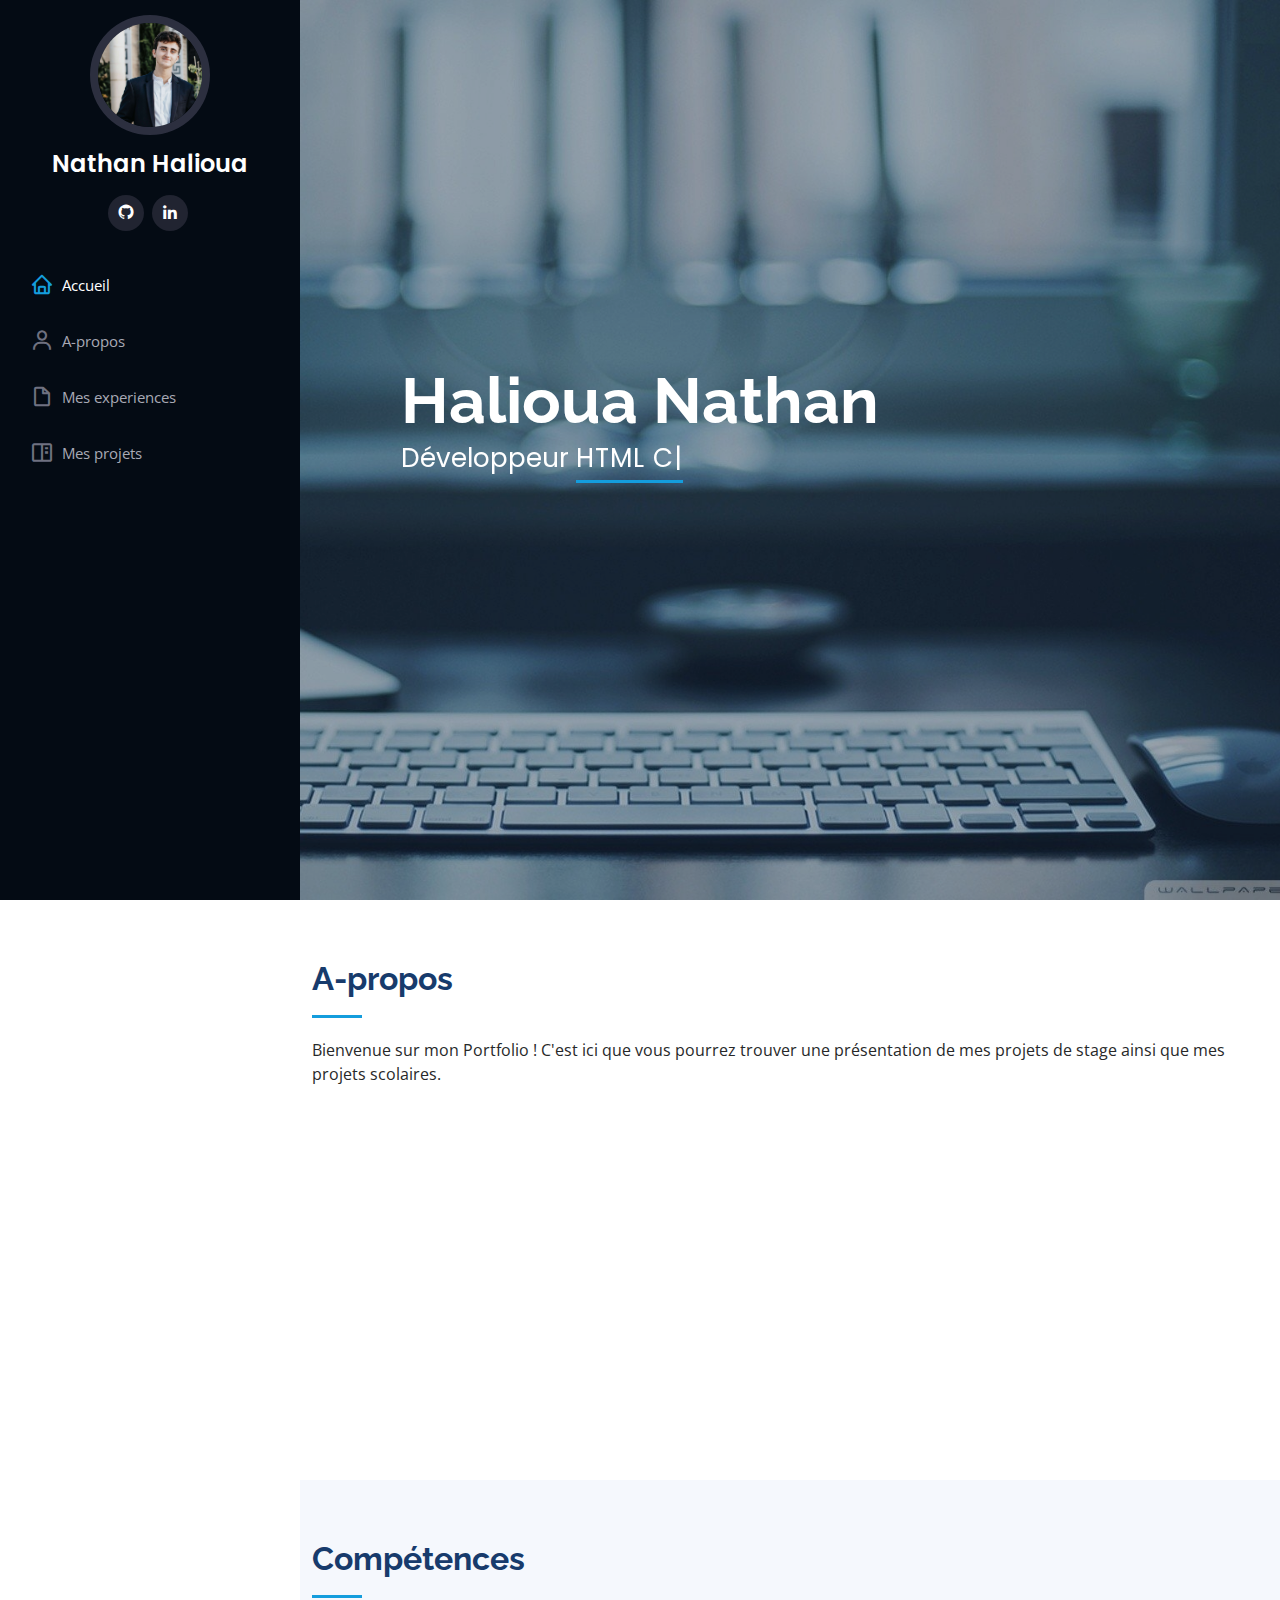
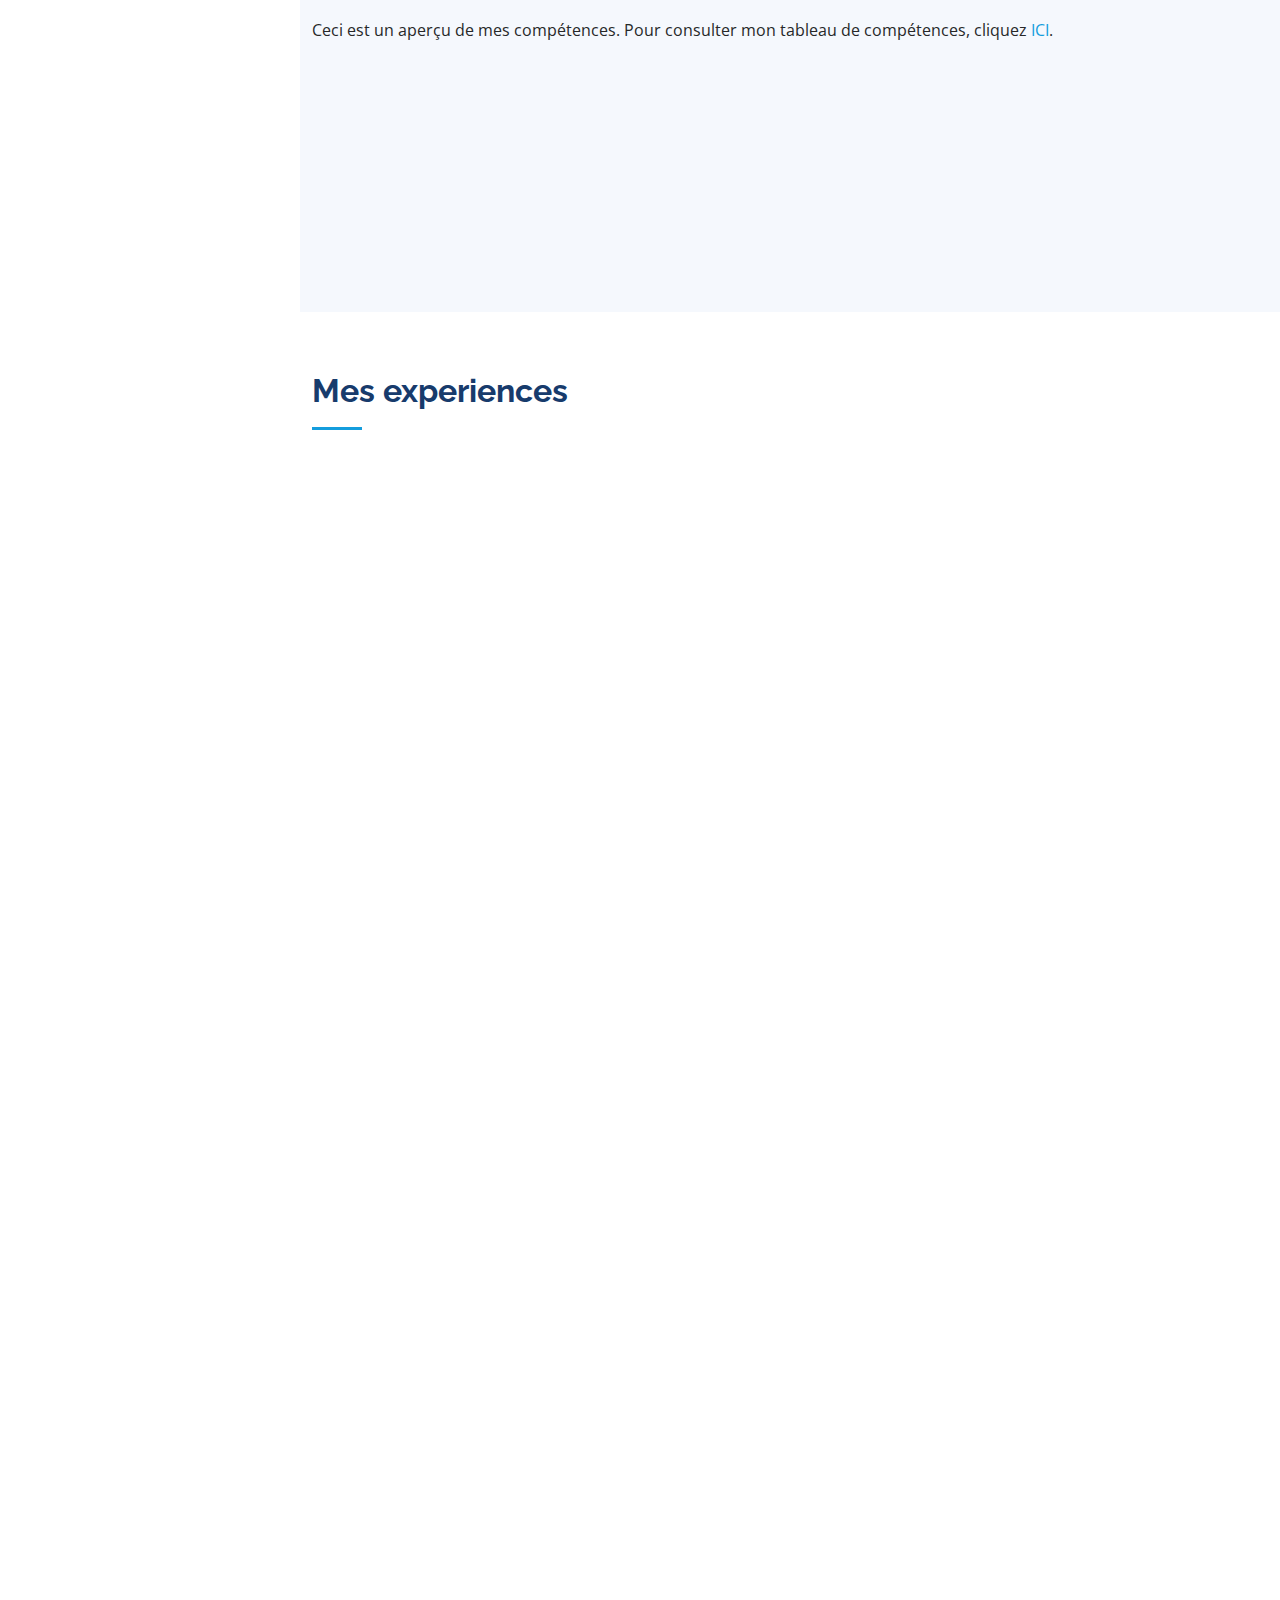
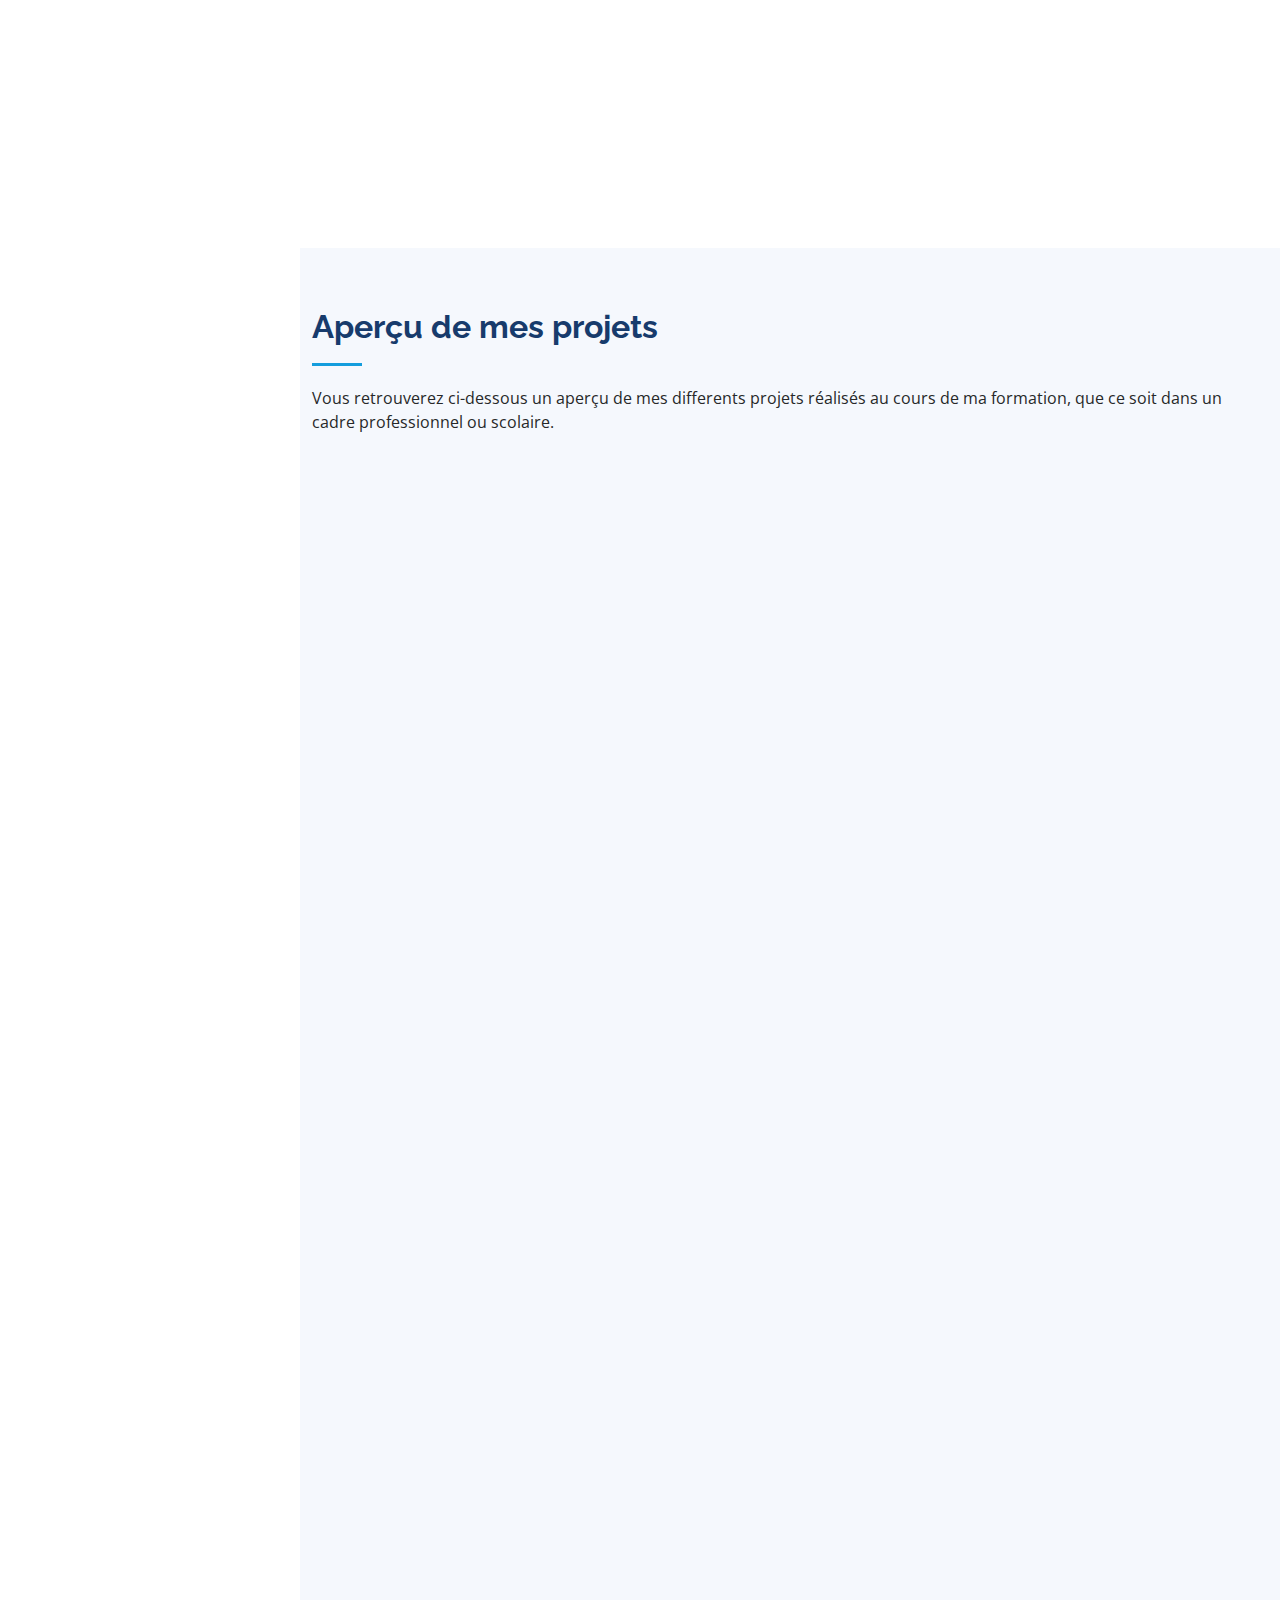
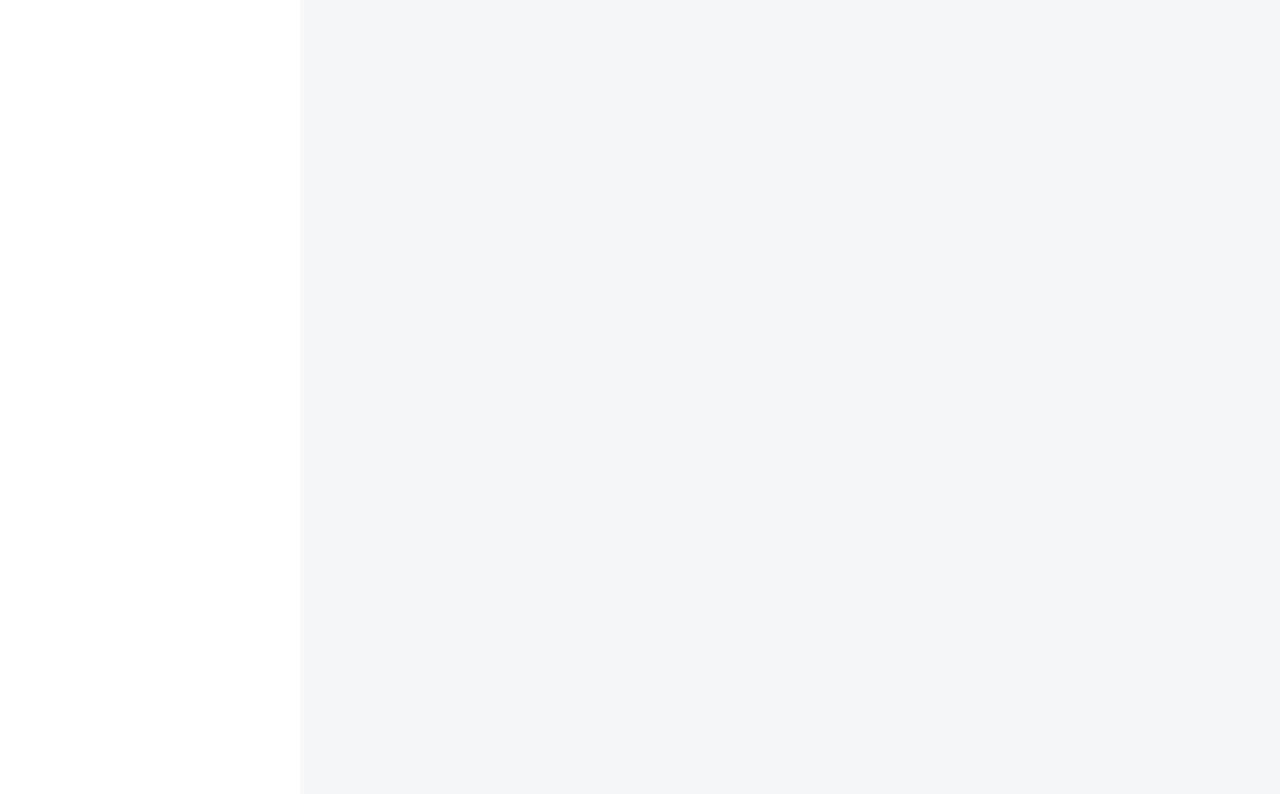
<file: index.html>
<!DOCTYPE html>
<html lang="en">

<head>
  <meta charset="utf-8">
  <meta content="width=device-width, initial-scale=1.0" name="viewport">

  <title>Mon Portfolio</title>
  <meta content="" name="description">
  <meta content="" name="keywords">

  <!-- Favicons -->
  <link href="assets/img/favicon.png" rel="icon">
  <link href="assets/img/apple-touch-icon.png" rel="apple-touch-icon">

  <!-- Google Fonts -->
  <link href="https://fonts.googleapis.com/css?family=Open+Sans:300,300i,400,400i,600,600i,700,700i|Raleway:300,300i,400,400i,500,500i,600,600i,700,700i|Poppins:300,300i,400,400i,500,500i,600,600i,700,700i" rel="stylesheet">

  <!-- Vendor CSS Files -->
  <link href="assets/vendor/aos/aos.css" rel="stylesheet">
  <link href="assets/vendor/bootstrap/css/bootstrap.min.css" rel="stylesheet">
  <link href="assets/vendor/bootstrap-icons/bootstrap-icons.css" rel="stylesheet">
  <link href="assets/vendor/boxicons/css/boxicons.min.css" rel="stylesheet">
  <link href="assets/vendor/glightbox/css/glightbox.min.css" rel="stylesheet">
  <link href="assets/vendor/swiper/swiper-bundle.min.css" rel="stylesheet">

  <!-- Template Main CSS File -->
  <link href="assets/css/style.css" rel="stylesheet">

  <!-- =======================================================
  * Template Name: iPortfolio - v3.9.1
  * Template URL: https://bootstrapmade.com/iportfolio-bootstrap-portfolio-websites-template/
  * Author: BootstrapMade.com
  * License: https://bootstrapmade.com/license/
  ======================================================== -->
</head>

<body>

  <!-- ======= Mobile nav toggle button ======= -->
  <i class="bi bi-list mobile-nav-toggle d-xl-none"></i>

  <!-- ======= Header ======= -->
  <header id="header">
    <div class="d-flex flex-column">

      <div class="profile">
        <img src="assets/img/oim.jpg" alt="" class="img-fluid rounded-circle">
        <h1 class="text-light"><a href="index.html">Nathan Halioua</a></h1>
        <div class="social-links mt-3 text-center">
<!--          <a href="#" class="twitter"><i class="bx bxl-twitter"></i></a>-->
<!--          <a href="#" class="facebook"><i class="bx bxl-facebook"></i></a>-->
<!--          <a href="#" class="instagram"><i class="bx bxl-instagram"></i></a>-->
          <a href="https://github.com/Aaronath" class="google-plus"><i class="bx bxl-github"></i></a>
          <a href="https://fr.linkedin.com/in/nathan-halioua-78265b24a" class="linkedin"><i class="bx bxl-linkedin"></i></a>
        </div>
      </div>

      <nav id="navbar" class="nav-menu navbar">
        <ul>
          <li><a href="#hero" class="nav-link scrollto active"><i class="bx bx-home"></i> <span>Accueil</span></a></li>
          <li><a href="#about" class="nav-link scrollto"><i class="bx bx-user"></i> <span>A-propos</span></a></li>
          <li><a href="#resume" class="nav-link scrollto"><i class="bx bx-file-blank"></i> <span>Mes experiences</span></a></li>
          <li><a href="#portfolio" class="nav-link scrollto"><i class="bx bx-book-content"></i> <span>Mes projets</span></a></li>
<!--          <li><a href="#services" class="nav-link scrollto"><i class="bx bx-server"></i> <span>Services</span></a></li>-->
<!--          <li><a href="#contact" class="nav-link scrollto"><i class="bx bx-envelope"></i> <span>Contact</span></a></li>-->
        </ul>
      </nav><!-- .nav-menu -->
    </div>
  </header><!-- End Header -->

  <!-- ======= Hero Section ======= -->
  <section id="hero" class="d-flex flex-column justify-content-center align-items-center">
    <div class="hero-container" data-aos="fade-in">
      <h1>Halioua Nathan</h1>
      <p>Développeur <span class="typed" data-typed-items="HTML CSS, PHP Symfony, Python Django, C# Unity, C"></span></p>
    </div>
  </section><!-- End Hero -->

  <main id="main">

    <!-- ======= About Section ======= -->
    <section id="about" class="about">
      <div class="container">

        <div class="section-title">
          <h2>A-propos</h2>
          <p>Bienvenue sur mon Portfolio ! C'est ici que vous pourrez trouver une présentation de mes projets de stage ainsi que mes projets scolaires.</p>
        </div>

        <div class="row">
          <div class="col-lg-4" data-aos="fade-right">
            <img src="assets/img/oim.jpg" class="img-fluid" alt="">
          </div>
          <div class="col-lg-8 pt-4 pt-lg-0 content" data-aos="fade-left">
            <h3>Développeur Web &amp; Logiciel.</h3>
            <p class="fst-italic">
              Voici une courte déscription de mon profil.
            </p>
            <div class="row">
              <div class="col-lg-6">
                <ul>
                  <li><i class="bi bi-chevron-right"></i> <strong>Date de naissance:</strong> <span>28 Juin 2001</span></li>
                  <li><i class="bi bi-chevron-right"></i> <strong>Site Web:</strong> <span><a href="https://aaronath.github.io/portfolio/">aaronath.github.io/portfolio/</a></span></li>
                  <li><i class="bi bi-chevron-right"></i> <strong>Téléphone:</strong> <span>+33 7 67 53 80 82</span></li>
                  <li><i class="bi bi-chevron-right"></i> <strong>Ville:</strong> <span>Paris, France</span></li>
                </ul>
              </div>
              <div class="col-lg-6">
                <ul>
                  <li><i class="bi bi-chevron-right"></i> <strong>Age:</strong> <span>21</span></li>
                  <li><i class="bi bi-chevron-right"></i> <strong>Niveau:</strong> <span>L3 MIAGE (Université Paris-Dauphine PSL)</span></li>
                  <li><i class="bi bi-chevron-right"></i> <strong>Adresse E-Mail:</strong> <span>nathanhalioua@gmail.com</span></li>
                  <li><i class="bi bi-chevron-right"></i> <strong>Freelance:</strong> <span>Disponible</span></li>
                </ul>
              </div>
            </div>
          </div>
        </div>

      </div>
    </section><!-- End About Section -->

    <!-- ======= Facts Section ======= -->
<!--    <section id="facts" class="facts">-->
<!--      <div class="container">-->

<!--        <div class="section-title">-->
<!--          <h2>Facts</h2>-->
<!--          <p style="color: red; font-size: xxx-large;">-->
<!--            A remplir !!!-->
<!--          </p>-->
<!--        </div>-->

<!--        <div class="row no-gutters">-->

<!--          <div class="col-lg-3 col-md-6 d-md-flex align-items-md-stretch" data-aos="fade-up">-->
<!--            <div class="count-box">-->
<!--              <i class="bi bi-emoji-smile"></i>-->
<!--              <span data-purecounter-start="0" data-purecounter-end="232" data-purecounter-duration="1" class="purecounter"></span>-->
<!--              <p><strong>Happy Clients</strong> consequuntur quae</p>-->
<!--            </div>-->
<!--          </div>-->

<!--          <div class="col-lg-3 col-md-6 d-md-flex align-items-md-stretch" data-aos="fade-up" data-aos-delay="100">-->
<!--            <div class="count-box">-->
<!--              <i class="bi bi-journal-richtext"></i>-->
<!--              <span data-purecounter-start="0" data-purecounter-end="521" data-purecounter-duration="1" class="purecounter"></span>-->
<!--              <p><strong>Projects</strong> adipisci atque cum quia aut</p>-->
<!--            </div>-->
<!--          </div>-->

<!--          <div class="col-lg-3 col-md-6 d-md-flex align-items-md-stretch" data-aos="fade-up" data-aos-delay="200">-->
<!--            <div class="count-box">-->
<!--              <i class="bi bi-headset"></i>-->
<!--              <span data-purecounter-start="0" data-purecounter-end="1453" data-purecounter-duration="1" class="purecounter"></span>-->
<!--              <p><strong>Hours Of Support</strong> aut commodi quaerat</p>-->
<!--            </div>-->
<!--          </div>-->

<!--          <div class="col-lg-3 col-md-6 d-md-flex align-items-md-stretch" data-aos="fade-up" data-aos-delay="300">-->
<!--            <div class="count-box">-->
<!--              <i class="bi bi-people"></i>-->
<!--              <span data-purecounter-start="0" data-purecounter-end="32" data-purecounter-duration="1" class="purecounter"></span>-->
<!--              <p><strong>Hard Workers</strong> rerum asperiores dolor</p>-->
<!--            </div>-->
<!--          </div>-->

<!--        </div>-->

<!--      </div>-->
<!--    </section>&lt;!&ndash; End Facts Section &ndash;&gt;-->

    <!-- ======= Skills Section ======= -->
    <section id="skills" class="skills section-bg">
      <div class="container">

        <div class="section-title">
          <h2>Compétences</h2>
          <p>
            Ceci est un aperçu de mes compétences. Pour consulter mon tableau de compétences, cliquez <a href="docs/tabcompportfolio_1.pdf" target="_blank">ICI</a>.
          </p>
        </div>

        <div class="row skills-content">

          <div class="col-lg-6" data-aos="fade-up">

            <div class="progress">
              <span class="skill">HTML</span>
              <img style="width: 5%" src="assets/img/images.png" alt="..." class="img-thumbnail">
              <!--              <div class="progress-bar-wrap">-->
<!--                <div class="progress-bar" role="progressbar" aria-valuenow="100" aria-valuemin="0" aria-valuemax="100"></div>-->
<!--              </div>-->
            </div>

            <div class="progress">
              <span class="skill">CSS </span>
              <img style="width: 5%" src="assets/img/919826.png" alt="..." class="img-thumbnail">
              <!--              <div class="progress-bar-wrap">-->
<!--                <div class="progress-bar" role="progressbar" aria-valuenow="90" aria-valuemin="0" aria-valuemax="100"></div>-->
<!--              </div>-->
            </div>

            <div class="progress">
              <span class="skill">JavaScript </span>
              <img style="width: 5%" src="assets/img/js.png" alt="..." class="img-thumbnail">
              <!--              <div class="progress-bar-wrap">-->
<!--                <div class="progress-bar" role="progressbar" aria-valuenow="75" aria-valuemin="0" aria-valuemax="100"></div>-->
<!--              </div>-->
            </div>

          </div>

          <div class="col-lg-6" data-aos="fade-up" data-aos-delay="100">

            <div class="progress">
              <span class="skill">PHP </span>
              <img style="width: 5%" src="assets/img/php-logo.png" alt="..." class="img-thumbnail">
              <!--              <div class="progress-bar-wrap">-->
<!--                <div class="progress-bar" role="progressbar" aria-valuenow="80" aria-valuemin="0" aria-valuemax="100"></div>-->
<!--              </div>-->
            </div>

            <div class="progress">
              <span class="skill">Python </span>
              <img style="width: 5%" src="assets/img/python.png" alt="..." class="img-thumbnail">
              <!--              <div class="progress-bar-wrap">-->
<!--                <div class="progress-bar" role="progressbar" aria-valuenow="90" aria-valuemin="0" aria-valuemax="100"></div>-->
<!--              </div>-->
            </div>

            <div class="progress">
              <span class="skill">Java </span>
              <img style="width: 5%" src="assets/img/java.png" alt="..." class="img-thumbnail">
<!--              <div class="progress-bar-wrap">-->
<!--                <div class="progress-bar" role="progressbar" aria-valuenow="85" aria-valuemin="0" aria-valuemax="100"></div>-->
<!--              </div>-->
            </div>

          </div>

        </div>

      </div>
    </section><!-- End Skills Section -->

    <!-- ======= Resume Section ======= -->
    <section id="resume" class="resume">
      <div class="container">

        <div class="section-title">
          <h2>Mes experiences</h2>
        </div>

        <div class="row">
          <div class="col-lg-6" data-aos="fade-up">
<!--            <h3 class="resume-title">Sumary</h3>-->
<!--            <div class="resume-item pb-0">-->
<!--              <h4>Alex Smith</h4>-->
<!--              <p><em>Innovative and deadline-driven Graphic Designer with 3+ years of experience designing and developing user-centered digital/print marketing material from initial concept to final, polished deliverable.</em></p>-->
<!--              <ul>-->
<!--                <li>Portland par 127,Orlando, FL</li>-->
<!--                <li>(123) 456-7891</li>-->
<!--                <li>alice.barkley@example.com</li>-->
<!--              </ul>-->
<!--            </div>-->

            <h3 class="resume-title">Mes diplômes</h3>
            <div class="resume-item">
              <h4>L3 MIAGE</h4>
              <h5>2023 - 2024</h5>
              <p><em>Université Paris-Dauphine PSL, Paris</em></p>
            </div>
            <div class="resume-item">
              <h4>BTS SIO SLAM</h4>
              <h5>2021 - 2023</h5>
              <p><em>ORT Daniel Mayer, Montreuil</em></p>
            </div>
            <div class="resume-item">
              <h4>Licence Lettres/Langues (Hébreu)</h4>
              <h5>2020 - 2022</h5>
              <p><em>Université de Lorraine, Lorraine, Nancy</em></p>
            </div>
            <div class="resume-item">
              <h4>BAFA</h4>
              <h5>2019</h5>
              <p><em>Expérience en animation, Espagne, France</em></p>
            </div>
            <div class="resume-item">
              <h4>Baccalauréat Scientifique (S) Mention Très Bien</h4>
              <h5>2018 - 2019</h5>
              <p><em>Merkaz Hatorah, Seine-Saint-Denis, Gagny</em></p>
            </div>
          </div>
          <div class="col-lg-6" data-aos="fade-up" data-aos-delay="100">
            <h3 class="resume-title">Experience professionelle</h3>
            <div class="resume-item">
              <h4>Developpement Web Django Python</h4>
              <h5>26 Mai 2022 - 8 Juillet 2022 (<a href="docs/Attestation%20de%20stage%20Nathan%20Halioua.pdf" target="_blank">Attestation</a>)</h5>
              <p><em>QuietRent, Paris</em></p>
              <ul>
                <li><span style="font-weight: bold;">Identification - </span>QuietRent, fondée en 2015, est une SAS (Société par actions simplifiées) située au 36 RUE VIVIENNE 75002 PARIS.</li>
                <li><span style="font-weight: bold;">Secteur d'activités - </span>Elle est spécialisée dans le secteur des activités des agents et courtiers d'assurances. </li>
                <li><span style="font-weight: bold;">Taille/Effectif - </span>C'est une TPE qui compte actuellement un peu moins d'une dizaine d'employés.</li>
                <li><span style="font-weight: bold;">Historique - </span>Membre (Fintech) des 100 start-up 2015 de Challenges.<br>
                  Sélectionnée parmi les 10 Start-up de la FrenchTech lors du DLD 2015.<br>
                  Pré-Sélectionnée (catégorie InsurTech) pour le Global Fintech Challenge 2016.</li>
                <li><span style="font-weight: bold;">RGPD - </span>Les seules données personnelles recueillies par la société QUIETRENT sont celles fournies par l'utilisateur lorsqu'il remplit le « formulaire de contact » destiné à entrer en contact avec la société, ou lors
                  En tout état de cause, ces informations sont utilisées dans l'unique but de proposer un service pertinent à l'utilisateur, qui répondra au mieux à ses attentes. Ces informations sont exclusivement destinées à QUIETRENT.</li>
                <li><span style="font-weight: bold;">RSE - </span>QuietRent propose un environnement de travail agréable pour ses employés : locaux spacieux, sorties en équipes, afterworks etc...</li>
              </ul>
            </div>
            <div class="resume-item">
              <h4>Developpement Jeu Video C# Unity</h4>
              <h5>9 Janvier 2023 - 17 Février 2023 (<a href="docs/02_Stage_Halioua_Attestation2emeAnnee.pdf" target="_blank">Attestation</a>)</h5>
              <p><em>Internal Blue, Paris</em></p>
              <ul>
                <li><span style="font-weight: bold;">Identification - </span>Internal Blue, fondée en 2011, est une SARL (Société à responsabilités limitées) située au 	118 AV JEAN JAURES 75019 PARIS.</li>
                <li><span style="font-weight: bold;">Secteur d'activités - </span>Elle est spécialisée dans le secteur de l'informatique et des solutions logicielles. </li>
                <li><span style="font-weight: bold;">Taille/Effectif - </span>C'est une Entreprise Individuelle qui ne compte donc que son responsable.</li>
                <li><span style="font-weight: bold;">RGPD - </span>Aucune donnée personelle n'est recueillie.</li>
                <li><span style="font-weight: bold;">RSE - </span>Internal Blue propose un environnement de travail agréable pour ses employés : locaux spacieux, sorties en équipes, afterworks etc...</li>
              </ul>
            </div>
          </div>
        </div>

      </div>
    </section><!-- End Resume Section -->

    <!-- ======= Portfolio Section ======= -->
    <section id="portfolio" class="portfolio section-bg">
      <div class="container">

        <div class="section-title">
          <h2>Aperçu de mes projets</h2>
          <p>
            Vous retrouverez ci-dessous un aperçu de mes differents projets réalisés au cours de ma formation, que ce soit dans un cadre professionnel ou scolaire.
          </p>
        </div>

        <div class="row" data-aos="fade-up">
          <div class="col-lg-12 d-flex justify-content-center">
            <ul id="portfolio-flters">
              <li data-filter="*" class="filter-active">All</li>
              <li data-filter=".filter-app">Stage 1</li>
              <li data-filter=".filter-card">Stage 2</li>
              <li data-filter=".filter-web">Java</li>
            </ul>
          </div>
        </div>

        <div class="row portfolio-container" data-aos="fade-up" data-aos-delay="100">

          <div class="col-lg-4 col-md-6 portfolio-item filter-app">
            <div class="portfolio-wrap">
              <img src="assets/img/portfolio/Capture%20d’écran%20du%202023-01-01%2018-22-39.png" class="img-fluid" alt="">
              <div class="portfolio-links">
                <a href="assets/img/portfolio/Capture%20d’écran%20du%202023-01-01%2018-22-39.png" data-gallery="portfolioGallery" class="portfolio-lightbox" title="App 1"><i class="bx bx-plus"></i></a>
                <a href="portfolio-details.html" title="More Details"><i class="bx bx-link"></i></a>
              </div>
            </div>
          </div>

          <div class="col-lg-4 col-md-6 portfolio-item filter-app">
            <div class="portfolio-wrap">
              <img src="assets/img/portfolio/Capture%20d’écran%20du%202023-01-01%2018-23-23.png" class="img-fluid" alt="">
              <div class="portfolio-links">
                <a href="assets/img/portfolio/Capture%20d’écran%20du%202023-01-01%2018-23-23.png" data-gallery="portfolioGallery" class="portfolio-lightbox" title="App 1"><i class="bx bx-plus"></i></a>
                <a href="portfolio-details.html" title="More Details"><i class="bx bx-link"></i></a>
              </div>
            </div>
          </div>

          <div class="col-lg-4 col-md-6 portfolio-item filter-app">
            <div class="portfolio-wrap">
              <img src="assets/img/portfolio/Capture%20d’écran%20du%202023-01-01%2018-18-48.png" class="img-fluid" alt="">
              <div class="portfolio-links">
                <a href="assets/img/portfolio/Capture%20d’écran%20du%202023-01-01%2018-18-48.png" data-gallery="portfolioGallery" class="portfolio-lightbox" title="App 3"><i class="bx bx-plus"></i></a>
                <a href="portfolio-details.html" title="More Details"><i class="bx bx-link"></i></a>
              </div>
            </div>
          </div>

          <div class="col-lg-4 col-md-6 portfolio-item filter-app">
            <div class="portfolio-wrap">
              <img src="assets/img/portfolio/Capture%20d’écran%20du%202023-01-01%2018-19-41.png" class="img-fluid" alt="">
              <div class="portfolio-links">
                <a href="assets/img/portfolio/Capture%20d’écran%20du%202023-01-01%2018-19-41.png" data-gallery="portfolioGallery" class="portfolio-lightbox" title="App 3"><i class="bx bx-plus"></i></a>
                <a href="portfolio-details.html" title="More Details"><i class="bx bx-link"></i></a>
              </div>
            </div>
          </div>

          <div class="col-lg-4 col-md-6 portfolio-item filter-app">
            <div class="portfolio-wrap">
              <img src="assets/img/portfolio/Capture%20d’écran%20du%202023-01-01%2018-20-52.png" class="img-fluid" alt="">
              <div class="portfolio-links">
                <a href="assets/img/portfolio/Capture%20d’écran%20du%202023-01-01%2018-20-52.png" data-gallery="portfolioGallery" class="portfolio-lightbox" title="App 3"><i class="bx bx-plus"></i></a>
                <a href="portfolio-details.html" title="More Details"><i class="bx bx-link"></i></a>
              </div>
            </div>
          </div>

          <div class="col-lg-4 col-md-6 portfolio-item filter-app">
            <div class="portfolio-wrap">
              <img src="assets/img/portfolio/Capture%20d’écran%20du%202023-01-01%2018-21-56.png" class="img-fluid" alt="">
              <div class="portfolio-links">
                <a href="assets/img/portfolio/Capture%20d’écran%20du%202023-01-01%2018-21-56.png" data-gallery="portfolioGallery" class="portfolio-lightbox" title="App 2"><i class="bx bx-plus"></i></a>
                <a href="portfolio-details.html" title="More Details"><i class="bx bx-link"></i></a>
              </div>
            </div>
          </div>

          <div class="col-lg-4 col-md-6 portfolio-item filter-app">
            <div class="portfolio-wrap">
              <img src="assets/img/portfolio/Capture%20d’écran%20du%202023-01-01%2018-22-27.png" class="img-fluid" alt="">
              <div class="portfolio-links">
                <a href="assets/img/portfolio/Capture%20d’écran%20du%202023-01-01%2018-22-27.png" data-gallery="portfolioGallery" class="portfolio-lightbox" title="App 1"><i class="bx bx-plus"></i></a>
                <a href="portfolio-details.html" title="More Details"><i class="bx bx-link"></i></a>
              </div>
            </div>
          </div>

          <div class="col-lg-4 col-md-6 portfolio-item filter-app">
            <div class="portfolio-wrap">
              <img src="assets/img/portfolio/Capture%20d’écran%20du%202023-01-01%2018-22-06.png" class="img-fluid" alt="">
              <div class="portfolio-links">
                <a href="assets/img/portfolio/Capture%20d’écran%20du%202023-01-01%2018-22-06.png" data-gallery="portfolioGallery" class="portfolio-lightbox" title="App 2"><i class="bx bx-plus"></i></a>
                <a href="portfolio-details.html" title="More Details"><i class="bx bx-link"></i></a>
              </div>
            </div>
          </div>

<!--          <div class="col-lg-4 col-md-6 portfolio-item filter-card">-->
<!--            <div class="portfolio-wrap">-->
<!--              <img src="assets/img/portfolio/portfolio-4.jpg" class="img-fluid" alt="">-->
<!--              <div class="portfolio-links">-->
<!--                <a href="assets/img/portfolio/portfolio-4.jpg" data-gallery="portfolioGallery" class="portfolio-lightbox" title="Card 2"><i class="bx bx-plus"></i></a>-->
<!--                <a href="portfolio-details.html" title="More Details"><i class="bx bx-link"></i></a>-->
<!--              </div>-->
<!--            </div>-->
<!--          </div>-->

          <div class="col-lg-4 col-md-6 portfolio-item filter-web">
            <div class="portfolio-wrap">
              <img src="assets/img/portfolio/Capture%20d’écran%20du%202023-01-01%2019-40-07.png" class="img-fluid" alt="">
              <div class="portfolio-links">
                <a href="assets/img/portfolio/Capture%20d’écran%20du%202023-01-01%2019-40-07.png" data-gallery="portfolioGallery" class="portfolio-lightbox" title="Web 2"><i class="bx bx-plus"></i></a>
                <a href="portfolio-details2.html" title="More Details"><i class="bx bx-link"></i></a>
              </div>
            </div>
          </div>

          <div class="col-lg-4 col-md-6 portfolio-item filter-web">
            <div class="portfolio-wrap">
              <img src="assets/img/portfolio/Capture%20d’écran%20du%202023-01-01%2019-40-26.png" class="img-fluid" alt="">
              <div class="portfolio-links">
                <a href="assets/img/portfolio/Capture%20d’écran%20du%202023-01-01%2019-40-26.png" data-gallery="portfolioGallery" class="portfolio-lightbox" title="Web 3"><i class="bx bx-plus"></i></a>
                <a href="portfolio-details2.html" title="More Details"><i class="bx bx-link"></i></a>
              </div>
            </div>
          </div>

          <div class="col-lg-4 col-md-6 portfolio-item filter-web">
            <div class="portfolio-wrap">
              <img src="assets/img/portfolio/Capture%20d’écran%20du%202023-01-01%2019-43-48.png" class="img-fluid" alt="">
              <div class="portfolio-links">
                <a href="assets/img/portfolio/Capture%20d’écran%20du%202023-01-01%2019-43-48.png" data-gallery="portfolioGallery" class="portfolio-lightbox" title="Card 1"><i class="bx bx-plus"></i></a>
                <a href="portfolio-details2.html" title="More Details"><i class="bx bx-link"></i></a>
              </div>
            </div>
          </div>

          <div class="col-lg-4 col-md-6 portfolio-item filter-web">
            <div class="portfolio-wrap">
              <img src="assets/img/portfolio/Capture%20d’écran%20du%202023-01-01%2019-44-29.png" class="img-fluid" alt="">
              <div class="portfolio-links">
                <a href="assets/img/portfolio/Capture%20d’écran%20du%202023-01-01%2019-44-29.png" data-gallery="portfolioGallery" class="portfolio-lightbox" title="Card 1"><i class="bx bx-plus"></i></a>
                <a href="portfolio-details2.html" title="More Details"><i class="bx bx-link"></i></a>
              </div>
            </div>
          </div>

          <div class="col-lg-4 col-md-6 portfolio-item filter-web">
            <div class="portfolio-wrap">
              <img src="assets/img/portfolio/Capture%20d’écran%20du%202023-01-01%2019-45-58.png" class="img-fluid" alt="">
              <div class="portfolio-links">
                <a href="assets/img/portfolio/Capture%20d’écran%20du%202023-01-01%2019-45-58.png" data-gallery="portfolioGallery" class="portfolio-lightbox" title="Card 1"><i class="bx bx-plus"></i></a>
                <a href="portfolio-details2.html" title="More Details"><i class="bx bx-link"></i></a>
              </div>
            </div>
          </div>

          <div class="col-lg-4 col-md-6 portfolio-item filter-web">
            <div class="portfolio-wrap">
              <img src="assets/img/portfolio/Capture%20d’écran%20du%202023-01-01%2019-46-09.png" class="img-fluid" alt="">
              <div class="portfolio-links">
                <a href="assets/img/portfolio/Capture%20d’écran%20du%202023-01-01%2019-46-09.png" data-gallery="portfolioGallery" class="portfolio-lightbox" title="Card 1"><i class="bx bx-plus"></i></a>
                <a href="portfolio-details2.html" title="More Details"><i class="bx bx-link"></i></a>
              </div>
            </div>
          </div>







          <div class="col-lg-4 col-md-6 portfolio-item filter-card">
            <div class="portfolio-wrap">
              <img src="assets/img/portfolio/Capture%20d’écran%20du%202023-03-13%2008-42-38.png" class="img-fluid" alt="">
              <div class="portfolio-links">
                <a href="assets/img/portfolio/Capture%20d’écran%20du%202023-03-13%2008-42-38.png" data-gallery="portfolioGallery" class="portfolio-lightbox" title="Card 3"><i class="bx bx-plus"></i></a>
                <a href="portfolio-details.html" title="More Details"><i class="bx bx-link"></i></a>
              </div>
            </div>
          </div>
          <div class="col-lg-4 col-md-6 portfolio-item filter-card">
            <div class="portfolio-wrap">
              <img src="assets/img/portfolio/Capture%20d’écran%20du%202023-03-13%2008-43-01.png" class="img-fluid" alt="">
              <div class="portfolio-links">
                <a href="assets/img/portfolio/Capture%20d’écran%20du%202023-03-13%2008-43-01.png" data-gallery="portfolioGallery" class="portfolio-lightbox" title="Card 3"><i class="bx bx-plus"></i></a>
                <a href="portfolio-details.html" title="More Details"><i class="bx bx-link"></i></a>
              </div>
            </div>
          </div><div class="col-lg-4 col-md-6 portfolio-item filter-card">
          <div class="portfolio-wrap">
            <img src="assets/img/portfolio/Capture%20d’écran%20du%202023-03-13%2008-43-22.png" class="img-fluid" alt="">
            <div class="portfolio-links">
              <a href="assets/img/portfolio/Capture%20d’écran%20du%202023-03-13%2008-43-22.png" data-gallery="portfolioGallery" class="portfolio-lightbox" title="Card 3"><i class="bx bx-plus"></i></a>
              <a href="portfolio-details.html" title="More Details"><i class="bx bx-link"></i></a>
            </div>
          </div>
        </div>
          <div class="col-lg-4 col-md-6 portfolio-item filter-card">
            <div class="portfolio-wrap">
              <img src="assets/img/portfolio/Capture%20d’écran%20du%202023-03-13%2008-43-45.png" class="img-fluid" alt="">
              <div class="portfolio-links">
                <a href="assets/img/portfolio/Capture%20d’écran%20du%202023-03-13%2008-43-45.png" data-gallery="portfolioGallery" class="portfolio-lightbox" title="Card 3"><i class="bx bx-plus"></i></a>
                <a href="portfolio-details.html" title="More Details"><i class="bx bx-link"></i></a>
              </div>
            </div>
          </div>

          <div class="col-lg-4 col-md-6 portfolio-item filter-card">
            <div class="portfolio-wrap">
              <img src="assets/img/portfolio/Capture%20d’écran%20du%202023-03-13%2008-43-54.png" class="img-fluid" alt="">
              <div class="portfolio-links">
                <a href="assets/img/portfolio/Capture%20d’écran%20du%202023-03-13%2008-43-54.png" data-gallery="portfolioGallery" class="portfolio-lightbox" title="Card 3"><i class="bx bx-plus"></i></a>
                <a href="portfolio-details.html" title="More Details"><i class="bx bx-link"></i></a>
              </div>
            </div>
          </div>

          <div class="col-lg-4 col-md-6 portfolio-item filter-card">
            <div class="portfolio-wrap">
              <img src="assets/img/portfolio/Capture%20d’écran%20du%202023-03-13%2008-44-07.png" class="img-fluid" alt="">
              <div class="portfolio-links">
                <a href="assets/img/portfolio/Capture%20d’écran%20du%202023-03-13%2008-44-07.png" data-gallery="portfolioGallery" class="portfolio-lightbox" title="Card 3"><i class="bx bx-plus"></i></a>
                <a href="portfolio-details.html" title="More Details"><i class="bx bx-link"></i></a>
              </div>
            </div>
          </div>

          <div class="col-lg-4 col-md-6 portfolio-item filter-card">
            <div class="portfolio-wrap">
              <img src="assets/img/portfolio/Capture%20d’écran%20du%202023-03-13%2008-44-36.png" class="img-fluid" alt="">
              <div class="portfolio-links">
                <a href="assets/img/portfolio/Capture%20d’écran%20du%202023-03-13%2008-44-36.png" data-gallery="portfolioGallery" class="portfolio-lightbox" title="Card 3"><i class="bx bx-plus"></i></a>
                <a href="portfolio-details.html" title="More Details"><i class="bx bx-link"></i></a>
              </div>
            </div>
          </div>

          <div class="col-lg-4 col-md-6 portfolio-item filter-card">
            <div class="portfolio-wrap">
              <img src="assets/img/portfolio/Capture%20d’écran%20du%202023-03-13%2008-45-00.png" class="img-fluid" alt="">
              <div class="portfolio-links">
                <a href="assets/img/portfolio/Capture%20d’écran%20du%202023-03-13%2008-45-00.png" data-gallery="portfolioGallery" class="portfolio-lightbox" title="Card 3"><i class="bx bx-plus"></i></a>
                <a href="portfolio-details.html" title="More Details"><i class="bx bx-link"></i></a>
              </div>
            </div>
          </div>

          <div class="col-lg-4 col-md-6 portfolio-item filter-card">
            <div class="portfolio-wrap">
              <img src="assets/img/portfolio/Capture%20d’écran%20du%202023-03-13%2008-45-13.png" class="img-fluid" alt="">
              <div class="portfolio-links">
                <a href="assets/img/portfolio/Capture%20d’écran%20du%202023-03-13%2008-45-13.png" data-gallery="portfolioGallery" class="portfolio-lightbox" title="Card 3"><i class="bx bx-plus"></i></a>
                <a href="portfolio-details.html" title="More Details"><i class="bx bx-link"></i></a>
              </div>
            </div>
          </div>

          <div class="col-lg-4 col-md-6 portfolio-item filter-card">
            <div class="portfolio-wrap">
              <img src="assets/img/portfolio/Capture%20d’écran%20du%202023-03-13%2008-45-32.png" class="img-fluid" alt="">
              <div class="portfolio-links">
                <a href="assets/img/portfolio/Capture%20d’écran%20du%202023-03-13%2008-45-32.png" data-gallery="portfolioGallery" class="portfolio-lightbox" title="Card 3"><i class="bx bx-plus"></i></a>
                <a href="portfolio-details.html" title="More Details"><i class="bx bx-link"></i></a>
              </div>
            </div>
          </div>
          <div class="col-lg-4 col-md-6 portfolio-item filter-card">
            <div class="portfolio-wrap">
              <img src="assets/img/portfolio/Capture%20d’écran%20du%202023-03-13%2008-46-00.png" class="img-fluid" alt="">
              <div class="portfolio-links">
                <a href="assets/img/portfolio/Capture%20d’écran%20du%202023-03-13%2008-46-00.png" data-gallery="portfolioGallery" class="portfolio-lightbox" title="Card 3"><i class="bx bx-plus"></i></a>
                <a href="portfolio-details.html" title="More Details"><i class="bx bx-link"></i></a>
              </div>
            </div>
          </div>
          <div class="col-lg-4 col-md-6 portfolio-item filter-card">
            <div class="portfolio-wrap">
              <img src="assets/img/portfolio/Capture%20d’écran%20du%202023-03-13%2008-46-26.png" class="img-fluid" alt="">
              <div class="portfolio-links">
                <a href="assets/img/portfolio/Capture%20d’écran%20du%202023-03-13%2008-46-26.png" data-gallery="portfolioGallery" class="portfolio-lightbox" title="Card 3"><i class="bx bx-plus"></i></a>
                <a href="portfolio-details.html" title="More Details"><i class="bx bx-link"></i></a>
              </div>
            </div>
          </div>





        </div>

      </div>
    </section><!-- End Portfolio Section -->

    <!-- ======= Services Section ======= -->
<!--    <section id="services" class="services">-->
<!--      <div class="container">-->

<!--        <div class="section-title">-->
<!--          <h2>Services</h2>-->
<!--          <p style="color: red; font-size: xxx-large;">-->
<!--            A remplir !!!-->
<!--          </p>-->
<!--        </div>-->

<!--        <div class="row">-->
<!--          <div class="col-lg-4 col-md-6 icon-box" data-aos="fade-up">-->
<!--            <div class="icon"><i class="bi bi-briefcase"></i></div>-->
<!--            <h4 class="title"><a href="">Lorem Ipsum</a></h4>-->
<!--            <p class="description">Voluptatum deleniti atque corrupti quos dolores et quas molestias excepturi sint occaecati cupiditate non provident</p>-->
<!--          </div>-->
<!--          <div class="col-lg-4 col-md-6 icon-box" data-aos="fade-up" data-aos-delay="100">-->
<!--            <div class="icon"><i class="bi bi-card-checklist"></i></div>-->
<!--            <h4 class="title"><a href="">Dolor Sitema</a></h4>-->
<!--            <p class="description">Minim veniam, quis nostrud exercitation ullamco laboris nisi ut aliquip ex ea commodo consequat tarad limino ata</p>-->
<!--          </div>-->
<!--          <div class="col-lg-4 col-md-6 icon-box" data-aos="fade-up" data-aos-delay="200">-->
<!--            <div class="icon"><i class="bi bi-bar-chart"></i></div>-->
<!--            <h4 class="title"><a href="">Sed ut perspiciatis</a></h4>-->
<!--            <p class="description">Duis aute irure dolor in reprehenderit in voluptate velit esse cillum dolore eu fugiat nulla pariatur</p>-->
<!--          </div>-->
<!--          <div class="col-lg-4 col-md-6 icon-box" data-aos="fade-up" data-aos-delay="300">-->
<!--            <div class="icon"><i class="bi bi-binoculars"></i></div>-->
<!--            <h4 class="title"><a href="">Magni Dolores</a></h4>-->
<!--            <p class="description">Excepteur sint occaecat cupidatat non proident, sunt in culpa qui officia deserunt mollit anim id est laborum</p>-->
<!--          </div>-->
<!--          <div class="col-lg-4 col-md-6 icon-box" data-aos="fade-up" data-aos-delay="400">-->
<!--            <div class="icon"><i class="bi bi-brightness-high"></i></div>-->
<!--            <h4 class="title"><a href="">Nemo Enim</a></h4>-->
<!--            <p class="description">At vero eos et accusamus et iusto odio dignissimos ducimus qui blanditiis praesentium voluptatum deleniti atque</p>-->
<!--          </div>-->
<!--          <div class="col-lg-4 col-md-6 icon-box" data-aos="fade-up" data-aos-delay="500">-->
<!--            <div class="icon"><i class="bi bi-calendar4-week"></i></div>-->
<!--            <h4 class="title"><a href="">Eiusmod Tempor</a></h4>-->
<!--            <p class="description">Et harum quidem rerum facilis est et expedita distinctio. Nam libero tempore, cum soluta nobis est eligendi</p>-->
<!--          </div>-->
<!--        </div>-->

<!--      </div>-->
<!--    </section>&lt;!&ndash; End Services Section &ndash;&gt;-->

<!--    &lt;!&ndash; ======= Testimonials Section ======= &ndash;&gt;-->
<!--    <section id="testimonials" class="testimonials section-bg">-->
<!--      <div class="container">-->

<!--        <div class="section-title">-->
<!--          <h2>Testimonials</h2>-->
<!--          <p style="color: red; font-size: xxx-large;">-->
<!--            A remplir !!!-->
<!--          </p>-->
<!--        </div>-->

<!--        <div class="testimonials-slider swiper" data-aos="fade-up" data-aos-delay="100">-->
<!--          <div class="swiper-wrapper">-->

<!--            <div class="swiper-slide">-->
<!--              <div class="testimonial-item" data-aos="fade-up">-->
<!--                <p>-->
<!--                  <i class="bx bxs-quote-alt-left quote-icon-left"></i>-->
<!--                  Proin iaculis purus consequat sem cure digni ssim donec porttitora entum suscipit rhoncus. Accusantium quam, ultricies eget id, aliquam eget nibh et. Maecen aliquam, risus at semper.-->
<!--                  <i class="bx bxs-quote-alt-right quote-icon-right"></i>-->
<!--                </p>-->
<!--                <img src="assets/img/testimonials/testimonials-1.jpg" class="testimonial-img" alt="">-->
<!--                <h3>Saul Goodman</h3>-->
<!--                <h4>Ceo &amp; Founder</h4>-->
<!--              </div>-->
<!--            </div>&lt;!&ndash; End testimonial item &ndash;&gt;-->

<!--            <div class="swiper-slide">-->
<!--              <div class="testimonial-item" data-aos="fade-up" data-aos-delay="100">-->
<!--                <p>-->
<!--                  <i class="bx bxs-quote-alt-left quote-icon-left"></i>-->
<!--                  Export tempor illum tamen malis malis eram quae irure esse labore quem cillum quid cillum eram malis quorum velit fore eram velit sunt aliqua noster fugiat irure amet legam anim culpa.-->
<!--                  <i class="bx bxs-quote-alt-right quote-icon-right"></i>-->
<!--                </p>-->
<!--                <img src="assets/img/testimonials/testimonials-2.jpg" class="testimonial-img" alt="">-->
<!--                <h3>Sara Wilsson</h3>-->
<!--                <h4>Designer</h4>-->
<!--              </div>-->
<!--            </div>&lt;!&ndash; End testimonial item &ndash;&gt;-->

<!--            <div class="swiper-slide">-->
<!--              <div class="testimonial-item" data-aos="fade-up" data-aos-delay="200">-->
<!--                <p>-->
<!--                  <i class="bx bxs-quote-alt-left quote-icon-left"></i>-->
<!--                  Enim nisi quem export duis labore cillum quae magna enim sint quorum nulla quem veniam duis minim tempor labore quem eram duis noster aute amet eram fore quis sint minim.-->
<!--                  <i class="bx bxs-quote-alt-right quote-icon-right"></i>-->
<!--                </p>-->
<!--                <img src="assets/img/testimonials/testimonials-3.jpg" class="testimonial-img" alt="">-->
<!--                <h3>Jena Karlis</h3>-->
<!--                <h4>Store Owner</h4>-->
<!--              </div>-->
<!--            </div>&lt;!&ndash; End testimonial item &ndash;&gt;-->

<!--            <div class="swiper-slide">-->
<!--              <div class="testimonial-item" data-aos="fade-up" data-aos-delay="300">-->
<!--                <p>-->
<!--                  <i class="bx bxs-quote-alt-left quote-icon-left"></i>-->
<!--                  Fugiat enim eram quae cillum dolore dolor amet nulla culpa multos export minim fugiat minim velit minim dolor enim duis veniam ipsum anim magna sunt elit fore quem dolore labore illum veniam.-->
<!--                  <i class="bx bxs-quote-alt-right quote-icon-right"></i>-->
<!--                </p>-->
<!--                <img src="assets/img/testimonials/testimonials-4.jpg" class="testimonial-img" alt="">-->
<!--                <h3>Matt Brandon</h3>-->
<!--                <h4>Freelancer</h4>-->
<!--              </div>-->
<!--            </div>&lt;!&ndash; End testimonial item &ndash;&gt;-->

<!--            <div class="swiper-slide">-->
<!--              <div class="testimonial-item" data-aos="fade-up" data-aos-delay="400">-->
<!--                <p>-->
<!--                  <i class="bx bxs-quote-alt-left quote-icon-left"></i>-->
<!--                  Quis quorum aliqua sint quem legam fore sunt eram irure aliqua veniam tempor noster veniam enim culpa labore duis sunt culpa nulla illum cillum fugiat legam esse veniam culpa fore nisi cillum quid.-->
<!--                  <i class="bx bxs-quote-alt-right quote-icon-right"></i>-->
<!--                </p>-->
<!--                <img src="assets/img/testimonials/testimonials-5.jpg" class="testimonial-img" alt="">-->
<!--                <h3>John Larson</h3>-->
<!--                <h4>Entrepreneur</h4>-->
<!--              </div>-->
<!--            </div>&lt;!&ndash; End testimonial item &ndash;&gt;-->

<!--          </div>-->
<!--          <div class="swiper-pagination"></div>-->
<!--        </div>-->

<!--      </div>-->
<!--    </section>&lt;!&ndash; End Testimonials Section &ndash;&gt;-->

<!--    &lt;!&ndash; ======= Contact Section ======= &ndash;&gt;-->
<!--    <section id="contact" class="contact">-->
<!--      <div class="container">-->

<!--        <div class="section-title">-->
<!--          <h2>Contact</h2>-->
<!--          <p>Magnam dolores commodi suscipit. Necessitatibus eius consequatur ex aliquid fuga eum quidem. Sit sint consectetur velit. Quisquam quos quisquam cupiditate. Et nemo qui impedit suscipit alias ea. Quia fugiat sit in iste officiis commodi quidem hic quas.</p>-->
<!--        </div>-->

<!--        <div class="row" data-aos="fade-in">-->

<!--          <div class="col-lg-5 d-flex align-items-stretch">-->
<!--            <div class="info">-->
<!--              <div class="address">-->
<!--                <i class="bi bi-geo-alt"></i>-->
<!--                <h4>Location:</h4>-->
<!--                <p>A108 Adam Street, New York, NY 535022</p>-->
<!--              </div>-->

<!--              <div class="email">-->
<!--                <i class="bi bi-envelope"></i>-->
<!--                <h4>Email:</h4>-->
<!--                <p>info@example.com</p>-->
<!--              </div>-->

<!--              <div class="phone">-->
<!--                <i class="bi bi-phone"></i>-->
<!--                <h4>Call:</h4>-->
<!--                <p>+1 5589 55488 55s</p>-->
<!--              </div>-->

<!--              <iframe src="https://www.google.com/maps/embed?pb=!1m14!1m8!1m3!1d12097.433213460943!2d-74.0062269!3d40.7101282!3m2!1i1024!2i768!4f13.1!3m3!1m2!1s0x0%3A0xb89d1fe6bc499443!2sDowntown+Conference+Center!5e0!3m2!1smk!2sbg!4v1539943755621" frameborder="0" style="border:0; width: 100%; height: 290px;" allowfullscreen></iframe>-->
<!--            </div>-->

<!--          </div>-->

<!--          <div class="col-lg-7 mt-5 mt-lg-0 d-flex align-items-stretch">-->
<!--            <form action="forms/contact.php" method="post" role="form" class="php-email-form">-->
<!--              <div class="row">-->
<!--                <div class="form-group col-md-6">-->
<!--                  <label for="name">Your Name</label>-->
<!--                  <input type="text" name="name" class="form-control" id="name" required>-->
<!--                </div>-->
<!--                <div class="form-group col-md-6">-->
<!--                  <label for="name">Your Email</label>-->
<!--                  <input type="email" class="form-control" name="email" id="email" required>-->
<!--                </div>-->
<!--              </div>-->
<!--              <div class="form-group">-->
<!--                <label for="name">Subject</label>-->
<!--                <input type="text" class="form-control" name="subject" id="subject" required>-->
<!--              </div>-->
<!--              <div class="form-group">-->
<!--                <label for="name">Message</label>-->
<!--                <textarea class="form-control" name="message" rows="10" required></textarea>-->
<!--              </div>-->
<!--              <div class="my-3">-->
<!--                <div class="loading">Loading</div>-->
<!--                <div class="error-message"></div>-->
<!--                <div class="sent-message">Your message has been sent. Thank you!</div>-->
<!--              </div>-->
<!--              <div class="text-center"><button type="submit">Send Message</button></div>-->
<!--            </form>-->
<!--          </div>-->

<!--        </div>-->

<!--      </div>-->
<!--    </section>&lt;!&ndash; End Contact Section &ndash;&gt;-->

  </main><!-- End #main -->

  <!-- ======= Footer ======= -->
<!--  <footer id="footer">-->
<!--    <div class="container">-->
<!--      <div class="copyright">-->
<!--        &copy; Copyright <strong><span>iPortfolio</span></strong>-->
<!--      </div>-->
<!--      <div class="credits">-->
<!--        &lt;!&ndash; All the links in the footer should remain intact. &ndash;&gt;-->
<!--        &lt;!&ndash; You can delete the links only if you purchased the pro version. &ndash;&gt;-->
<!--        &lt;!&ndash; Licensing information: https://bootstrapmade.com/license/ &ndash;&gt;-->
<!--        &lt;!&ndash; Purchase the pro version with working PHP/AJAX contact form: https://bootstrapmade.com/iportfolio-bootstrap-portfolio-websites-template/ &ndash;&gt;-->
<!--        Designed by <a href="https://bootstrapmade.com/">BootstrapMade</a>-->
<!--      </div>-->
<!--    </div>-->
<!--  </footer>&lt;!&ndash; End  Footer &ndash;&gt;-->

  <a href="#" class="back-to-top d-flex align-items-center justify-content-center"><i class="bi bi-arrow-up-short"></i></a>

  <!-- Vendor JS Files -->
  <script src="assets/vendor/purecounter/purecounter_vanilla.js"></script>
  <script src="assets/vendor/aos/aos.js"></script>
  <script src="assets/vendor/bootstrap/js/bootstrap.bundle.min.js"></script>
  <script src="assets/vendor/glightbox/js/glightbox.min.js"></script>
  <script src="assets/vendor/isotope-layout/isotope.pkgd.min.js"></script>
  <script src="assets/vendor/swiper/swiper-bundle.min.js"></script>
  <script src="assets/vendor/typed.js/typed.min.js"></script>
  <script src="assets/vendor/waypoints/noframework.waypoints.js"></script>
  <script src="assets/vendor/php-email-form/validate.js"></script>

  <!-- Template Main JS File -->
  <script src="assets/js/main.js"></script>

</body>

</html>
</file>
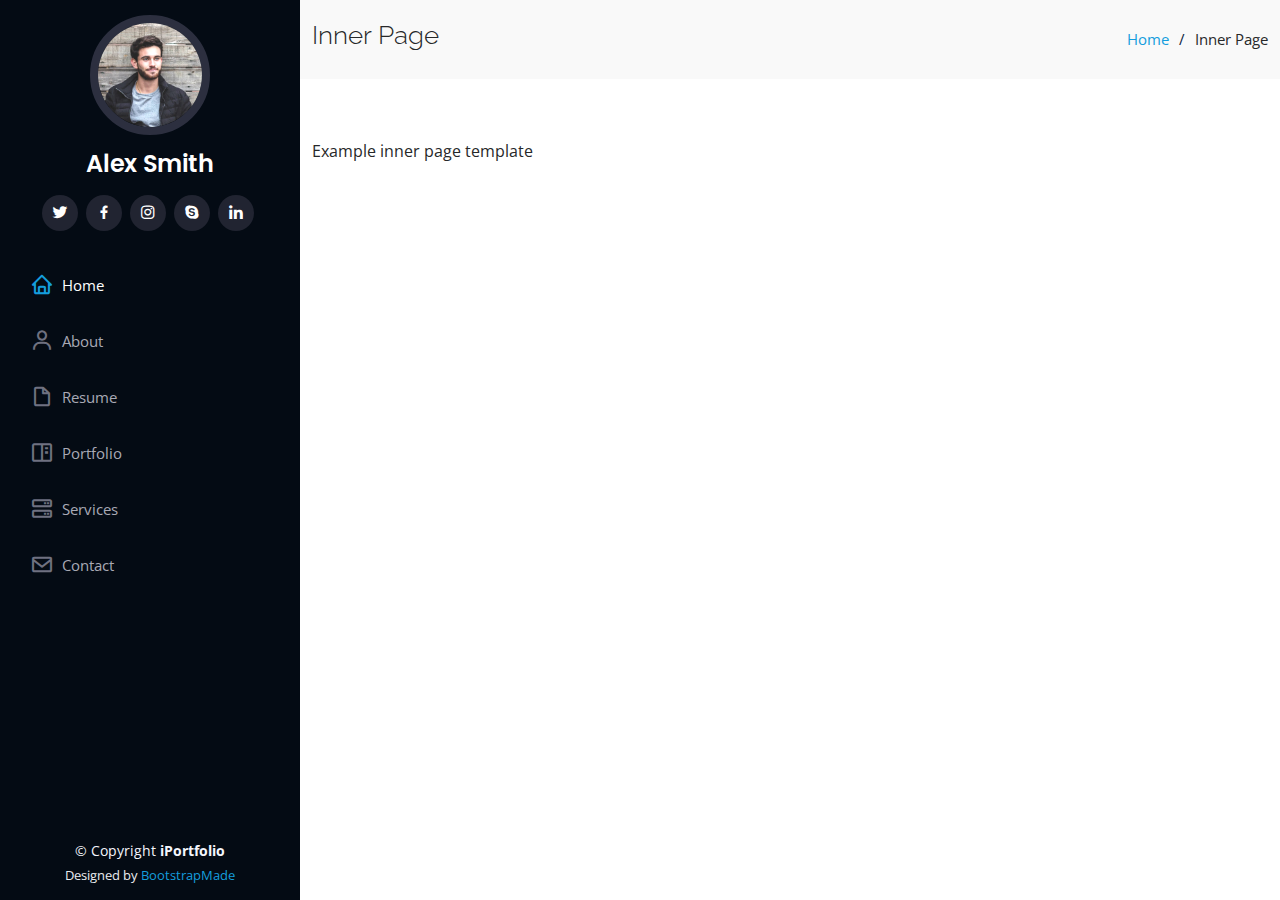
<file: inner-page.html>
<!DOCTYPE html>
<html lang="en">

<head>
  <meta charset="utf-8">
  <meta content="width=device-width, initial-scale=1.0" name="viewport">

  <title>Inner Page - iPortfolio Bootstrap Template</title>
  <meta content="" name="description">
  <meta content="" name="keywords">

  <!-- Favicons -->
  <link href="assets/img/favicon.png" rel="icon">
  <link href="assets/img/apple-touch-icon.png" rel="apple-touch-icon">

  <!-- Google Fonts -->
  <link href="https://fonts.googleapis.com/css?family=Open+Sans:300,300i,400,400i,600,600i,700,700i|Raleway:300,300i,400,400i,500,500i,600,600i,700,700i|Poppins:300,300i,400,400i,500,500i,600,600i,700,700i" rel="stylesheet">

  <!-- Vendor CSS Files -->
  <link href="assets/vendor/aos/aos.css" rel="stylesheet">
  <link href="assets/vendor/bootstrap/css/bootstrap.min.css" rel="stylesheet">
  <link href="assets/vendor/bootstrap-icons/bootstrap-icons.css" rel="stylesheet">
  <link href="assets/vendor/boxicons/css/boxicons.min.css" rel="stylesheet">
  <link href="assets/vendor/glightbox/css/glightbox.min.css" rel="stylesheet">
  <link href="assets/vendor/swiper/swiper-bundle.min.css" rel="stylesheet">

  <!-- Template Main CSS File -->
  <link href="assets/css/style.css" rel="stylesheet">

  <!-- =======================================================
  * Template Name: iPortfolio - v3.9.1
  * Template URL: https://bootstrapmade.com/iportfolio-bootstrap-portfolio-websites-template/
  * Author: BootstrapMade.com
  * License: https://bootstrapmade.com/license/
  ======================================================== -->
</head>

<body>

  <!-- ======= Mobile nav toggle button ======= -->
  <i class="bi bi-list mobile-nav-toggle d-xl-none"></i>

  <!-- ======= Header ======= -->
  <header id="header">
    <div class="d-flex flex-column">

      <div class="profile">
        <img src="assets/img/profile-img.jpg" alt="" class="img-fluid rounded-circle">
        <h1 class="text-light"><a href="index.html">Alex Smith</a></h1>
        <div class="social-links mt-3 text-center">
          <a href="#" class="twitter"><i class="bx bxl-twitter"></i></a>
          <a href="#" class="facebook"><i class="bx bxl-facebook"></i></a>
          <a href="#" class="instagram"><i class="bx bxl-instagram"></i></a>
          <a href="#" class="google-plus"><i class="bx bxl-skype"></i></a>
          <a href="#" class="linkedin"><i class="bx bxl-linkedin"></i></a>
        </div>
      </div>

      <nav id="navbar" class="nav-menu navbar">
        <ul>
          <li><a href="#hero" class="nav-link scrollto active"><i class="bx bx-home"></i> <span>Home</span></a></li>
          <li><a href="#about" class="nav-link scrollto"><i class="bx bx-user"></i> <span>About</span></a></li>
          <li><a href="#resume" class="nav-link scrollto"><i class="bx bx-file-blank"></i> <span>Resume</span></a></li>
          <li><a href="#portfolio" class="nav-link scrollto"><i class="bx bx-book-content"></i> <span>Portfolio</span></a></li>
          <li><a href="#services" class="nav-link scrollto"><i class="bx bx-server"></i> <span>Services</span></a></li>
          <li><a href="#contact" class="nav-link scrollto"><i class="bx bx-envelope"></i> <span>Contact</span></a></li>
        </ul>
      </nav><!-- .nav-menu -->
    </div>
  </header><!-- End Header -->

  <main id="main">

    <!-- ======= Breadcrumbs ======= -->
    <section class="breadcrumbs">
      <div class="container">

        <div class="d-flex justify-content-between align-items-center">
          <h2>Inner Page</h2>
          <ol>
            <li><a href="index.html">Home</a></li>
            <li>Inner Page</li>
          </ol>
        </div>

      </div>
    </section><!-- End Breadcrumbs -->

    <section class="inner-page">
      <div class="container">
        <p>
          Example inner page template
        </p>
      </div>
    </section>

  </main><!-- End #main -->

  <!-- ======= Footer ======= -->
  <footer id="footer">
    <div class="container">
      <div class="copyright">
        &copy; Copyright <strong><span>iPortfolio</span></strong>
      </div>
      <div class="credits">
        <!-- All the links in the footer should remain intact. -->
        <!-- You can delete the links only if you purchased the pro version. -->
        <!-- Licensing information: https://bootstrapmade.com/license/ -->
        <!-- Purchase the pro version with working PHP/AJAX contact form: https://bootstrapmade.com/iportfolio-bootstrap-portfolio-websites-template/ -->
        Designed by <a href="https://bootstrapmade.com/">BootstrapMade</a>
      </div>
    </div>
  </footer><!-- End  Footer -->

  <a href="#" class="back-to-top d-flex align-items-center justify-content-center"><i class="bi bi-arrow-up-short"></i></a>

  <!-- Vendor JS Files -->
  <script src="assets/vendor/purecounter/purecounter_vanilla.js"></script>
  <script src="assets/vendor/aos/aos.js"></script>
  <script src="assets/vendor/bootstrap/js/bootstrap.bundle.min.js"></script>
  <script src="assets/vendor/glightbox/js/glightbox.min.js"></script>
  <script src="assets/vendor/isotope-layout/isotope.pkgd.min.js"></script>
  <script src="assets/vendor/swiper/swiper-bundle.min.js"></script>
  <script src="assets/vendor/typed.js/typed.min.js"></script>
  <script src="assets/vendor/waypoints/noframework.waypoints.js"></script>
  <script src="assets/vendor/php-email-form/validate.js"></script>

  <!-- Template Main JS File -->
  <script src="assets/js/main.js"></script>

</body>

</html>
</file>
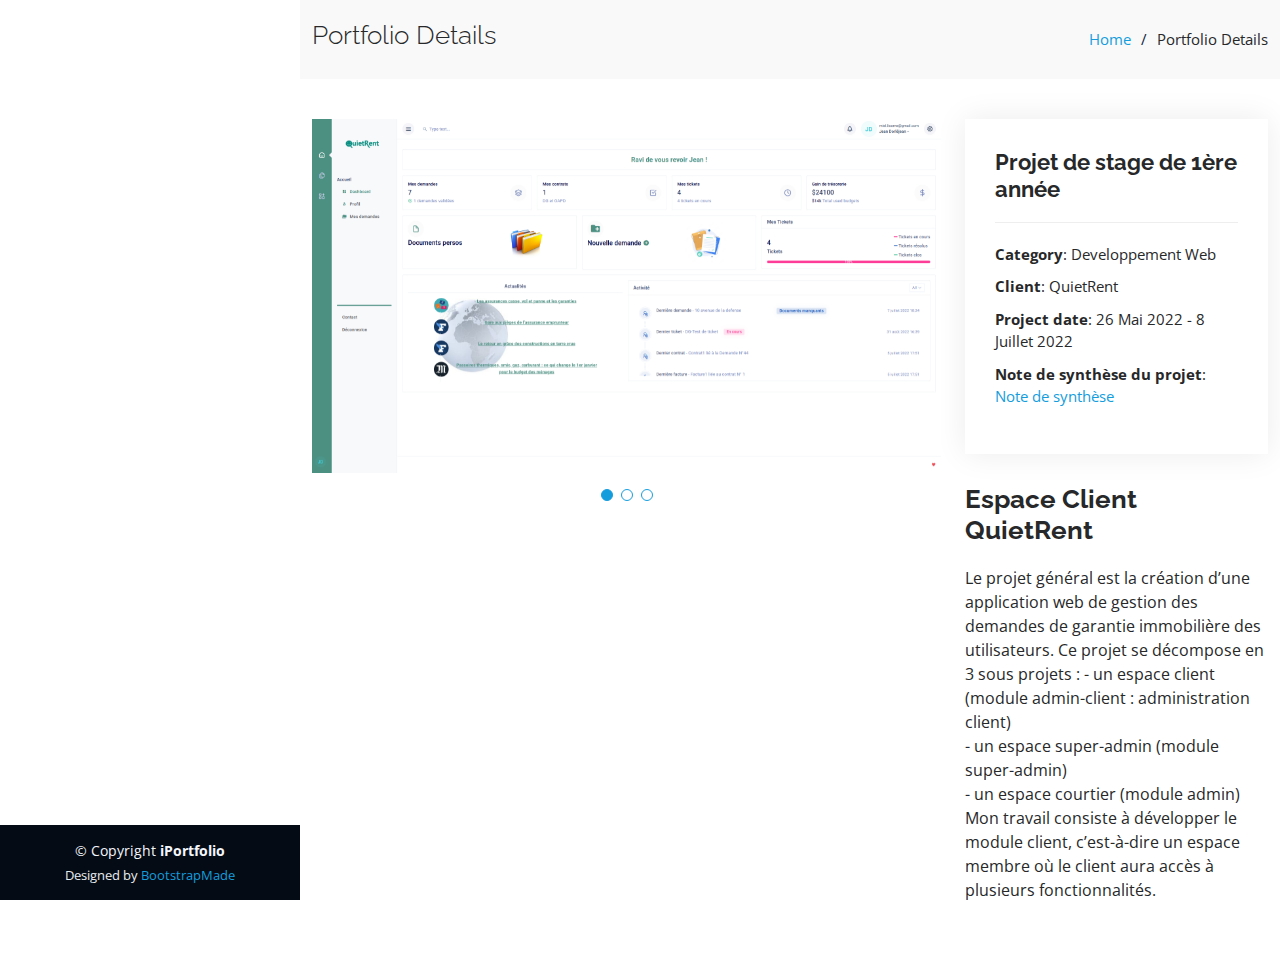
<file: portfolio-details.html>
<!DOCTYPE html>
<html lang="en">

<head>
  <meta charset="utf-8">
  <meta content="width=device-width, initial-scale=1.0" name="viewport">

  <title>Projet QuietRent</title>
  <meta content="" name="description">
  <meta content="" name="keywords">

  <!-- Favicons -->
  <link href="assets/img/favicon.png" rel="icon">
  <link href="assets/img/apple-touch-icon.png" rel="apple-touch-icon">

  <!-- Google Fonts -->
  <link href="https://fonts.googleapis.com/css?family=Open+Sans:300,300i,400,400i,600,600i,700,700i|Raleway:300,300i,400,400i,500,500i,600,600i,700,700i|Poppins:300,300i,400,400i,500,500i,600,600i,700,700i" rel="stylesheet">

  <!-- Vendor CSS Files -->
  <link href="assets/vendor/aos/aos.css" rel="stylesheet">
  <link href="assets/vendor/bootstrap/css/bootstrap.min.css" rel="stylesheet">
  <link href="assets/vendor/bootstrap-icons/bootstrap-icons.css" rel="stylesheet">
  <link href="assets/vendor/boxicons/css/boxicons.min.css" rel="stylesheet">
  <link href="assets/vendor/glightbox/css/glightbox.min.css" rel="stylesheet">
  <link href="assets/vendor/swiper/swiper-bundle.min.css" rel="stylesheet">

  <!-- Template Main CSS File -->
  <link href="assets/css/style.css" rel="stylesheet">

  <!-- =======================================================
  * Template Name: iPortfolio - v3.9.1
  * Template URL: https://bootstrapmade.com/iportfolio-bootstrap-portfolio-websites-template/
  * Author: BootstrapMade.com
  * License: https://bootstrapmade.com/license/
  ======================================================== -->
</head>

<body>

  <!-- ======= Mobile nav toggle button ======= -->
  <i class="bi bi-list mobile-nav-toggle d-xl-none"></i>

  <main id="main">

    <!-- ======= Breadcrumbs ======= -->
    <section id="breadcrumbs" class="breadcrumbs">
      <div class="container">

        <div class="d-flex justify-content-between align-items-center">
          <h2>Portfolio Details</h2>
          <ol>
            <li><a href="index.html">Home</a></li>
            <li>Portfolio Details</li>
          </ol>
        </div>

      </div>
    </section><!-- End Breadcrumbs -->

    <!-- ======= Portfolio Details Section ======= -->
    <section id="portfolio-details" class="portfolio-details">
      <div class="container">

        <div class="row gy-4">

          <div class="col-lg-8">
            <div class="portfolio-details-slider swiper">
              <div class="swiper-wrapper align-items-center">

                <div class="swiper-slide">
                  <img src="assets/img/portfolio/Capture%20d’écran%20du%202023-01-01%2018-18-48.png" alt="">
                </div>

                <div class="swiper-slide">
                  <img src="assets/img/portfolio/Capture%20d’écran%20du%202023-01-01%2018-19-41.png" alt="">
                </div>

                <div class="swiper-slide">
                  <img src="assets/img/portfolio/Capture%20d’écran%20du%202023-01-01%2018-20-52.png" alt="">
                </div>

              </div>
              <div class="swiper-pagination"></div>
            </div>
          </div>

          <div class="col-lg-4">
            <div class="portfolio-info">
              <h3>Projet de stage de 1ère année</h3>
              <ul>
                <li><strong>Category</strong>: Developpement Web</li>
                <li><strong>Client</strong>: QuietRent</li>
                <li><strong>Project date</strong>: 26 Mai 2022 - 8 Juillet 2022</li>
                <li><strong>Note de synthèse du projet</strong>: <a href="docs/Note%20de%20synthèse.pdf" target="_blank">Note de synthèse</a></li>
              </ul>
            </div>
            <div class="portfolio-description">
              <h2>Espace Client QuietRent</h2>
              <p>
                Le projet général est la création d’une application web de gestion des
                demandes de garantie immobilière des utilisateurs. Ce projet se décompose
                en 3 sous projets :
                - un espace client (module admin-client : administration client)<br>
                - un espace super-admin (module super-admin)<br>
                - un espace courtier (module admin)<br>
                Mon travail consiste à développer le module client, c’est-à-dire un espace
                membre où le client aura accès à plusieurs fonctionnalités.</p>
            </div>
          </div>

        </div>

      </div>
    </section><!-- End Portfolio Details Section -->

  </main><!-- End #main -->

  <!-- ======= Footer ======= -->
  <footer id="footer">
    <div class="container">
      <div class="copyright">
        &copy; Copyright <strong><span>iPortfolio</span></strong>
      </div>
      <div class="credits">
        <!-- All the links in the footer should remain intact. -->
        <!-- You can delete the links only if you purchased the pro version. -->
        <!-- Licensing information: https://bootstrapmade.com/license/ -->
        <!-- Purchase the pro version with working PHP/AJAX contact form: https://bootstrapmade.com/iportfolio-bootstrap-portfolio-websites-template/ -->
        Designed by <a href="https://bootstrapmade.com/">BootstrapMade</a>
      </div>
    </div>
  </footer><!-- End  Footer -->

  <a href="#" class="back-to-top d-flex align-items-center justify-content-center"><i class="bi bi-arrow-up-short"></i></a>

  <!-- Vendor JS Files -->
  <script src="assets/vendor/purecounter/purecounter_vanilla.js"></script>
  <script src="assets/vendor/aos/aos.js"></script>
  <script src="assets/vendor/bootstrap/js/bootstrap.bundle.min.js"></script>
  <script src="assets/vendor/glightbox/js/glightbox.min.js"></script>
  <script src="assets/vendor/isotope-layout/isotope.pkgd.min.js"></script>
  <script src="assets/vendor/swiper/swiper-bundle.min.js"></script>
  <script src="assets/vendor/typed.js/typed.min.js"></script>
  <script src="assets/vendor/waypoints/noframework.waypoints.js"></script>
  <script src="assets/vendor/php-email-form/validate.js"></script>

  <!-- Template Main JS File -->
  <script src="assets/js/main.js"></script>

</body>

</html>
</file>
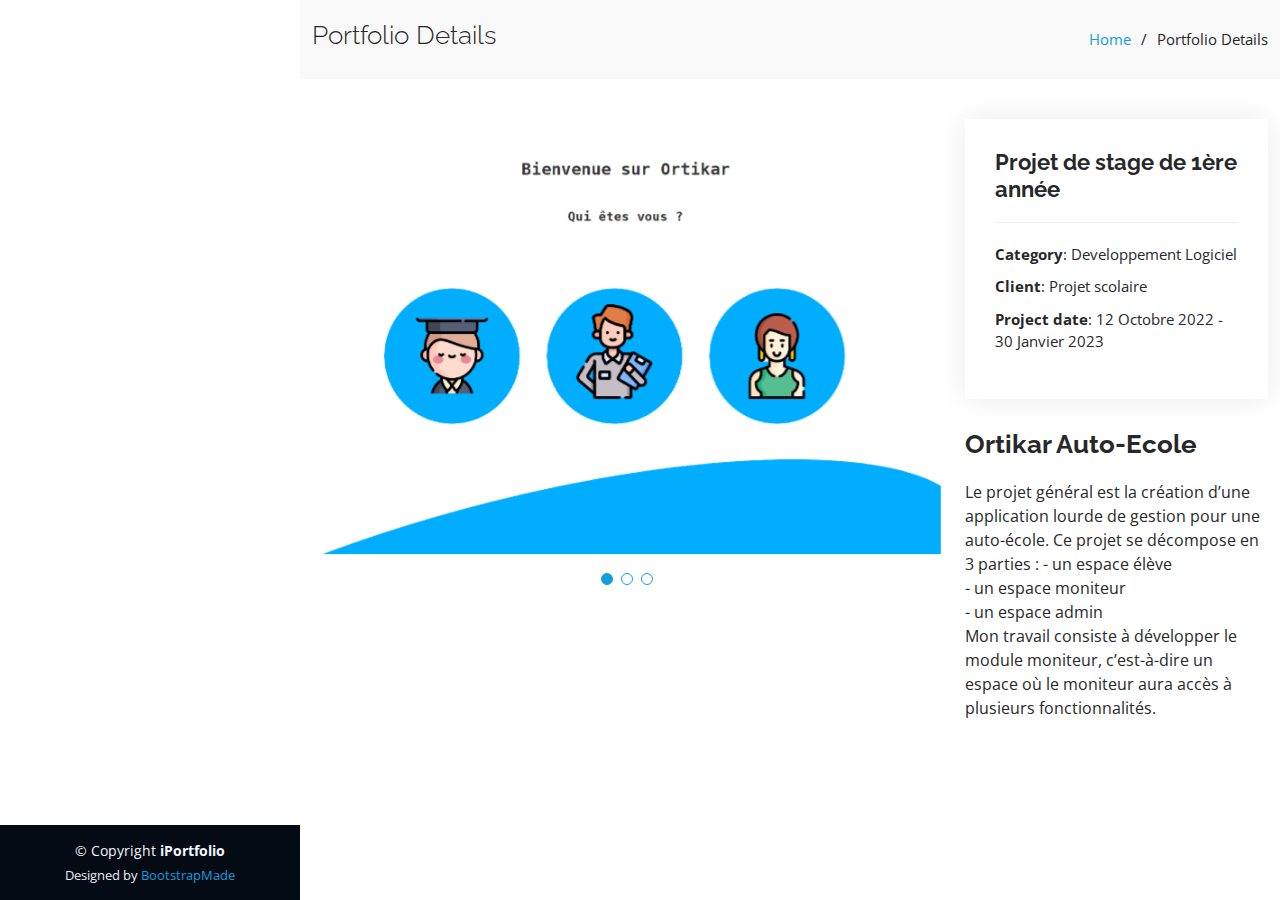
<file: portfolio-details2.html>
<!DOCTYPE html>
<html lang="en">

<head>
  <meta charset="utf-8">
  <meta content="width=device-width, initial-scale=1.0" name="viewport">

  <title>Projet Ortikar Java</title>
  <meta content="" name="description">
  <meta content="" name="keywords">

  <!-- Favicons -->
  <link href="assets/img/favicon.png" rel="icon">
  <link href="assets/img/apple-touch-icon.png" rel="apple-touch-icon">

  <!-- Google Fonts -->
  <link href="https://fonts.googleapis.com/css?family=Open+Sans:300,300i,400,400i,600,600i,700,700i|Raleway:300,300i,400,400i,500,500i,600,600i,700,700i|Poppins:300,300i,400,400i,500,500i,600,600i,700,700i" rel="stylesheet">

  <!-- Vendor CSS Files -->
  <link href="assets/vendor/aos/aos.css" rel="stylesheet">
  <link href="assets/vendor/bootstrap/css/bootstrap.min.css" rel="stylesheet">
  <link href="assets/vendor/bootstrap-icons/bootstrap-icons.css" rel="stylesheet">
  <link href="assets/vendor/boxicons/css/boxicons.min.css" rel="stylesheet">
  <link href="assets/vendor/glightbox/css/glightbox.min.css" rel="stylesheet">
  <link href="assets/vendor/swiper/swiper-bundle.min.css" rel="stylesheet">

  <!-- Template Main CSS File -->
  <link href="assets/css/style.css" rel="stylesheet">

  <!-- =======================================================
  * Template Name: iPortfolio - v3.9.1
  * Template URL: https://bootstrapmade.com/iportfolio-bootstrap-portfolio-websites-template/
  * Author: BootstrapMade.com
  * License: https://bootstrapmade.com/license/
  ======================================================== -->
</head>

<body>

  <!-- ======= Mobile nav toggle button ======= -->
  <i class="bi bi-list mobile-nav-toggle d-xl-none"></i>

  <main id="main">

    <!-- ======= Breadcrumbs ======= -->
    <section id="breadcrumbs" class="breadcrumbs">
      <div class="container">

        <div class="d-flex justify-content-between align-items-center">
          <h2>Portfolio Details</h2>
          <ol>
            <li><a href="index.html">Home</a></li>
            <li>Portfolio Details</li>
          </ol>
        </div>

      </div>
    </section><!-- End Breadcrumbs -->

    <!-- ======= Portfolio Details Section ======= -->
    <section id="portfolio-details" class="portfolio-details">
      <div class="container">

        <div class="row gy-4">

          <div class="col-lg-8">
            <div class="portfolio-details-slider swiper">
              <div class="swiper-wrapper align-items-center">

                <div class="swiper-slide">
                  <img src="assets/img/portfolio/Capture%20d’écran%20du%202023-01-01%2019-40-07.png" alt="">
                </div>

                <div class="swiper-slide">
                  <img src="assets/img/portfolio/Capture%20d’écran%20du%202023-01-01%2019-40-26.png" alt="">
                </div>

                <div class="swiper-slide">
                  <img src="assets/img/portfolio/Capture%20d’écran%20du%202023-01-01%2019-43-48.png" alt="">
                </div>

              </div>
              <div class="swiper-pagination"></div>
            </div>
          </div>

          <div class="col-lg-4">
            <div class="portfolio-info">
              <h3>Projet de stage de 1ère année</h3>
              <ul>
                <li><strong>Category</strong>: Developpement Logiciel</li>
                <li><strong>Client</strong>: Projet scolaire</li>
                <li><strong>Project date</strong>: 12 Octobre 2022 - 30 Janvier 2023</li>
              </ul>
            </div>
            <div class="portfolio-description">
              <h2>Ortikar Auto-Ecole</h2>
              <p>
                Le projet général est la création d’une application lourde de gestion pour une auto-école. Ce projet se décompose
                en 3 parties :
                - un espace élève<br>
                - un espace moniteur<br>
                - un espace admin<br>
                Mon travail consiste à développer le module moniteur, c’est-à-dire un espace
                où le moniteur aura accès à plusieurs fonctionnalités.</p>
            </div>
          </div>

        </div>

      </div>
    </section><!-- End Portfolio Details Section -->

  </main><!-- End #main -->

  <!-- ======= Footer ======= -->
  <footer id="footer">
    <div class="container">
      <div class="copyright">
        &copy; Copyright <strong><span>iPortfolio</span></strong>
      </div>
      <div class="credits">
        <!-- All the links in the footer should remain intact. -->
        <!-- You can delete the links only if you purchased the pro version. -->
        <!-- Licensing information: https://bootstrapmade.com/license/ -->
        <!-- Purchase the pro version with working PHP/AJAX contact form: https://bootstrapmade.com/iportfolio-bootstrap-portfolio-websites-template/ -->
        Designed by <a href="https://bootstrapmade.com/">BootstrapMade</a>
      </div>
    </div>
  </footer><!-- End  Footer -->

  <a href="#" class="back-to-top d-flex align-items-center justify-content-center"><i class="bi bi-arrow-up-short"></i></a>

  <!-- Vendor JS Files -->
  <script src="assets/vendor/purecounter/purecounter_vanilla.js"></script>
  <script src="assets/vendor/aos/aos.js"></script>
  <script src="assets/vendor/bootstrap/js/bootstrap.bundle.min.js"></script>
  <script src="assets/vendor/glightbox/js/glightbox.min.js"></script>
  <script src="assets/vendor/isotope-layout/isotope.pkgd.min.js"></script>
  <script src="assets/vendor/swiper/swiper-bundle.min.js"></script>
  <script src="assets/vendor/typed.js/typed.min.js"></script>
  <script src="assets/vendor/waypoints/noframework.waypoints.js"></script>
  <script src="assets/vendor/php-email-form/validate.js"></script>

  <!-- Template Main JS File -->
  <script src="assets/js/main.js"></script>

</body>

</html>
</file>
<file: assets/css/style.css>
/**
* Template Name: iPortfolio - v3.9.1
* Template URL: https://bootstrapmade.com/iportfolio-bootstrap-portfolio-websites-template/
* Author: BootstrapMade.com
* License: https://bootstrapmade.com/license/
*/

/*--------------------------------------------------------------
# General
--------------------------------------------------------------*/
body {
  font-family: "Open Sans", sans-serif;
  color: #272829;
}

a {
  color: #149ddd;
  text-decoration: none;
}

a:hover {
  color: #37b3ed;
  text-decoration: none;
}

h1,
h2,
h3,
h4,
h5,
h6 {
  font-family: "Raleway", sans-serif;
}

/*--------------------------------------------------------------
# Back to top button
--------------------------------------------------------------*/
.back-to-top {
  position: fixed;
  visibility: hidden;
  opacity: 0;
  right: 15px;
  bottom: 15px;
  z-index: 996;
  background: #149ddd;
  width: 40px;
  height: 40px;
  border-radius: 50px;
  transition: all 0.4s;
}

.back-to-top i {
  font-size: 28px;
  color: #fff;
  line-height: 0;
}

.back-to-top:hover {
  background: #2eafec;
  color: #fff;
}

.back-to-top.active {
  visibility: visible;
  opacity: 1;
}

/*--------------------------------------------------------------
# Header
--------------------------------------------------------------*/
#header {
  position: fixed;
  top: 0;
  left: 0;
  bottom: 0;
  width: 300px;
  transition: all ease-in-out 0.5s;
  z-index: 9997;
  transition: all 0.5s;
  padding: 0 15px;
  background: #040b14;
  overflow-y: auto;
}

#header .profile img {
  margin: 15px auto;
  display: block;
  width: 120px;
  border: 8px solid #2c2f3f;
}

#header .profile h1 {
  font-size: 24px;
  margin: 0;
  padding: 0;
  font-weight: 600;
  -moz-text-align-last: center;
  text-align-last: center;
  font-family: "Poppins", sans-serif;
}

#header .profile h1 a,
#header .profile h1 a:hover {
  color: #fff;
  text-decoration: none;
}

#header .profile .social-links a {
  font-size: 18px;
  display: inline-block;
  background: #212431;
  color: #fff;
  line-height: 1;
  padding: 8px 0;
  margin-right: 4px;
  border-radius: 50%;
  text-align: center;
  width: 36px;
  height: 36px;
  transition: 0.3s;
}

#header .profile .social-links a:hover {
  background: #149ddd;
  color: #fff;
  text-decoration: none;
}

#main {
  margin-left: 300px;
}

@media (max-width: 1199px) {
  #header {
    left: -300px;
  }

  #main {
    margin-left: 0;
  }
}

/*--------------------------------------------------------------
# Navigation Menu
--------------------------------------------------------------*/
/* Desktop Navigation */
.nav-menu {
  padding: 30px 0 0 0;
}

.nav-menu * {
  margin: 0;
  padding: 0;
  list-style: none;
}

.nav-menu>ul>li {
  position: relative;
  white-space: nowrap;
}

.nav-menu a,
.nav-menu a:focus {
  display: flex;
  align-items: center;
  color: #a8a9b4;
  padding: 12px 15px;
  margin-bottom: 8px;
  transition: 0.3s;
  font-size: 15px;
}

.nav-menu a i,
.nav-menu a:focus i {
  font-size: 24px;
  padding-right: 8px;
  color: #6f7180;
}

.nav-menu a:hover,
.nav-menu .active,
.nav-menu .active:focus,
.nav-menu li:hover>a {
  text-decoration: none;
  color: #fff;
}

.nav-menu a:hover i,
.nav-menu .active i,
.nav-menu .active:focus i,
.nav-menu li:hover>a i {
  color: #149ddd;
}

/* Mobile Navigation */
.mobile-nav-toggle {
  position: fixed;
  right: 15px;
  top: 15px;
  z-index: 9998;
  border: 0;
  font-size: 24px;
  transition: all 0.4s;
  outline: none !important;
  background-color: #149ddd;
  color: #fff;
  width: 40px;
  height: 40px;
  display: inline-flex;
  align-items: center;
  justify-content: center;
  line-height: 0;
  border-radius: 50px;
  cursor: pointer;
}

.mobile-nav-active {
  overflow: hidden;
}

.mobile-nav-active #header {
  left: 0;
}

/*--------------------------------------------------------------
# Hero Section
--------------------------------------------------------------*/
#hero {
  width: 100%;
  height: 100vh;
  background: url("../img/technology-1672740496415-865.jpg") top center;
  background-size: cover;
}

#hero:before {
  content: "";
  background: rgba(5, 13, 24, 0.3);
  position: absolute;
  bottom: 0;
  top: 0;
  left: 0;
  right: 0;
  z-index: 1;
}

#hero .hero-container {
  position: relative;
  z-index: 2;
  min-width: 300px;
}

#hero h1 {
  margin: 0 0 10px 0;
  font-size: 64px;
  font-weight: 700;
  line-height: 56px;
  color: #fff;
}

#hero p {
  color: #fff;
  margin-bottom: 50px;
  font-size: 26px;
  font-family: "Poppins", sans-serif;
}

#hero p span {
  color: #fff;
  padding-bottom: 4px;
  letter-spacing: 1px;
  border-bottom: 3px solid #149ddd;
}

@media (min-width: 1024px) {
  #hero {
    background-attachment: fixed;
  }
}

@media (max-width: 768px) {
  #hero h1 {
    font-size: 28px;
    line-height: 36px;
  }

  #hero h2 {
    font-size: 18px;
    line-height: 24px;
    margin-bottom: 30px;
  }
}

/*--------------------------------------------------------------
# Sections General
--------------------------------------------------------------*/
section {
  padding: 60px 0;
  overflow: hidden;
}

.section-bg {
  background: #f5f8fd;
}

.section-title {
  padding-bottom: 30px;
}

.section-title h2 {
  font-size: 32px;
  font-weight: bold;
  margin-bottom: 20px;
  padding-bottom: 20px;
  position: relative;
  color: #173b6c;
}

.section-title h2::after {
  content: "";
  position: absolute;
  display: block;
  width: 50px;
  height: 3px;
  background: #149ddd;
  bottom: 0;
  left: 0;
}

.section-title p {
  margin-bottom: 0;
}

/*--------------------------------------------------------------
# About
--------------------------------------------------------------*/
.about .content h3 {
  font-weight: 700;
  font-size: 26px;
  color: #173b6c;
}

.about .content ul {
  list-style: none;
  padding: 0;
}

.about .content ul li {
  margin-bottom: 20px;
  display: flex;
  align-items: center;
}

.about .content ul strong {
  margin-right: 10px;
}

.about .content ul i {
  font-size: 16px;
  margin-right: 5px;
  color: #149ddd;
  line-height: 0;
}

.about .content p:last-child {
  margin-bottom: 0;
}

/*--------------------------------------------------------------
# Facts
--------------------------------------------------------------*/
.facts {
  padding-bottom: 30px;
}

.facts .count-box {
  padding: 30px;
  width: 100%;
}

.facts .count-box i {
  display: block;
  font-size: 44px;
  color: #149ddd;
  float: left;
  line-height: 0;
}

.facts .count-box span {
  font-size: 48px;
  line-height: 40px;
  display: block;
  font-weight: 700;
  color: #050d18;
  margin-left: 60px;
}

.facts .count-box p {
  padding: 15px 0 0 0;
  margin: 0 0 0 60px;
  font-family: "Raleway", sans-serif;
  font-size: 14px;
  color: #122f57;
}

.facts .count-box a {
  font-weight: 600;
  display: block;
  margin-top: 20px;
  color: #122f57;
  font-size: 15px;
  font-family: "Poppins", sans-serif;
  transition: ease-in-out 0.3s;
}

.facts .count-box a:hover {
  color: #1f5297;
}

/*--------------------------------------------------------------
# Akills
--------------------------------------------------------------*/
.skills .progress {
  height: 60px;
  display: block;
  background: none;
  border-radius: 0;
}

.skills .progress .skill {
  padding: 0;
  margin: 0 0 6px 0;
  text-transform: uppercase;
  display: block;
  font-weight: 600;
  font-family: "Poppins", sans-serif;
  color: #050d18;
}

.skills .progress .skill .val {
  float: right;
  font-style: normal;
}

.skills .progress-bar-wrap {
  background: #dce8f8;
  height: 10px;
}

.skills .progress-bar {
  width: 1px;
  height: 10px;
  transition: 0.9s;
  background-color: #149ddd;
}

/*--------------------------------------------------------------
# Resume
--------------------------------------------------------------*/
.resume .resume-title {
  font-size: 26px;
  font-weight: 700;
  margin-top: 20px;
  margin-bottom: 20px;
  color: #050d18;
}

.resume .resume-item {
  padding: 0 0 20px 20px;
  margin-top: -2px;
  border-left: 2px solid #1f5297;
  position: relative;
}

.resume .resume-item h4 {
  line-height: 18px;
  font-size: 18px;
  font-weight: 600;
  text-transform: uppercase;
  font-family: "Poppins", sans-serif;
  color: #050d18;
  margin-bottom: 10px;
}

.resume .resume-item h5 {
  font-size: 16px;
  background: #e4edf9;
  padding: 5px 15px;
  display: inline-block;
  font-weight: 600;
  margin-bottom: 10px;
}

.resume .resume-item ul {
  padding-left: 20px;
}

.resume .resume-item ul li {
  padding-bottom: 10px;
}

.resume .resume-item:last-child {
  padding-bottom: 0;
}

.resume .resume-item::before {
  content: "";
  position: absolute;
  width: 16px;
  height: 16px;
  border-radius: 50px;
  left: -9px;
  top: 0;
  background: #fff;
  border: 2px solid #1f5297;
}

/*--------------------------------------------------------------
# Portfolio
--------------------------------------------------------------*/
.portfolio .portfolio-item {
  margin-bottom: 30px;
}

.portfolio #portfolio-flters {
  padding: 0;
  margin: 0 auto 35px auto;
  list-style: none;
  text-align: center;
  background: #fff;
  border-radius: 50px;
  padding: 2px 15px;
}

.portfolio #portfolio-flters li {
  cursor: pointer;
  display: inline-block;
  padding: 10px 15px 8px 15px;
  font-size: 14px;
  font-weight: 600;
  line-height: 1;
  text-transform: uppercase;
  color: #272829;
  margin-bottom: 5px;
  transition: all 0.3s ease-in-out;
}

.portfolio #portfolio-flters li:hover,
.portfolio #portfolio-flters li.filter-active {
  color: #149ddd;
}

.portfolio #portfolio-flters li:last-child {
  margin-right: 0;
}

.portfolio .portfolio-wrap {
  transition: 0.3s;
  position: relative;
  overflow: hidden;
  z-index: 1;
}

.portfolio .portfolio-wrap::before {
  content: "";
  background: rgba(255, 255, 255, 0.5);
  position: absolute;
  left: 0;
  right: 0;
  top: 0;
  bottom: 0;
  transition: all ease-in-out 0.3s;
  z-index: 2;
  opacity: 0;
}

.portfolio .portfolio-wrap .portfolio-links {
  opacity: 1;
  left: 0;
  right: 0;
  bottom: -60px;
  z-index: 3;
  position: absolute;
  transition: all ease-in-out 0.3s;
  display: flex;
  justify-content: center;
}

.portfolio .portfolio-wrap .portfolio-links a {
  color: #fff;
  font-size: 28px;
  text-align: center;
  background: rgba(20, 157, 221, 0.75);
  transition: 0.3s;
  width: 50%;
}

.portfolio .portfolio-wrap .portfolio-links a:hover {
  background: rgba(20, 157, 221, 0.95);
}

.portfolio .portfolio-wrap .portfolio-links a+a {
  border-left: 1px solid #37b3ed;
}

.portfolio .portfolio-wrap:hover::before {
  top: 0;
  left: 0;
  right: 0;
  bottom: 0;
  opacity: 1;
}

.portfolio .portfolio-wrap:hover .portfolio-links {
  opacity: 1;
  bottom: 0;
}

/*--------------------------------------------------------------
# Portfolio Details
--------------------------------------------------------------*/
.portfolio-details {
  padding-top: 40px;
}

.portfolio-details .portfolio-details-slider img {
  width: 100%;
}

.portfolio-details .portfolio-details-slider .swiper-pagination {
  margin-top: 20px;
  position: relative;
}

.portfolio-details .portfolio-details-slider .swiper-pagination .swiper-pagination-bullet {
  width: 12px;
  height: 12px;
  background-color: #fff;
  opacity: 1;
  border: 1px solid #149ddd;
}

.portfolio-details .portfolio-details-slider .swiper-pagination .swiper-pagination-bullet-active {
  background-color: #149ddd;
}

.portfolio-details .portfolio-info {
  padding: 30px;
  box-shadow: 0px 0 30px rgba(5, 13, 24, 0.08);
}

.portfolio-details .portfolio-info h3 {
  font-size: 22px;
  font-weight: 700;
  margin-bottom: 20px;
  padding-bottom: 20px;
  border-bottom: 1px solid #eee;
}

.portfolio-details .portfolio-info ul {
  list-style: none;
  padding: 0;
  font-size: 15px;
}

.portfolio-details .portfolio-info ul li+li {
  margin-top: 10px;
}

.portfolio-details .portfolio-description {
  padding-top: 30px;
}

.portfolio-details .portfolio-description h2 {
  font-size: 26px;
  font-weight: 700;
  margin-bottom: 20px;
}

.portfolio-details .portfolio-description p {
  padding: 0;
}

/*--------------------------------------------------------------
# Services
--------------------------------------------------------------*/
.services .icon-box {
  margin-bottom: 20px;
}

.services .icon {
  float: left;
  display: flex;
  align-items: center;
  justify-content: center;
  width: 54px;
  height: 54px;
  background: #149ddd;
  border-radius: 50%;
  transition: 0.5s;
  border: 1px solid #149ddd;
}

.services .icon i {
  color: #fff;
  font-size: 24px;
  line-height: 0;
}

.services .icon-box:hover .icon {
  background: #fff;
}

.services .icon-box:hover .icon i {
  color: #149ddd;
}

.services .title {
  margin-left: 80px;
  font-weight: 700;
  margin-bottom: 15px;
  font-size: 18px;
}

.services .title a {
  color: #343a40;
}

.services .title a:hover {
  color: #149ddd;
}

.services .description {
  margin-left: 80px;
  line-height: 24px;
  font-size: 14px;
}

/*--------------------------------------------------------------
# Testimonials
--------------------------------------------------------------*/
.testimonials .testimonials-carousel,
.testimonials .testimonials-slider {
  overflow: hidden;
}

.testimonials .testimonial-item {
  box-sizing: content-box;
  text-align: center;
  min-height: 320px;
}

.testimonials .testimonial-item .testimonial-img {
  width: 90px;
  border-radius: 50%;
  margin: 0 auto;
}

.testimonials .testimonial-item h3 {
  font-size: 18px;
  font-weight: bold;
  margin: 10px 0 5px 0;
  color: #111;
}

.testimonials .testimonial-item h4 {
  font-size: 14px;
  color: #999;
  margin: 0;
}

.testimonials .testimonial-item .quote-icon-left,
.testimonials .testimonial-item .quote-icon-right {
  color: #c3e8fa;
  font-size: 26px;
}

.testimonials .testimonial-item .quote-icon-left {
  display: inline-block;
  left: -5px;
  position: relative;
}

.testimonials .testimonial-item .quote-icon-right {
  display: inline-block;
  right: -5px;
  position: relative;
  top: 10px;
}

.testimonials .testimonial-item p {
  font-style: italic;
  margin: 0 15px 15px 15px;
  padding: 20px;
  background: #fff;
  position: relative;
  margin-bottom: 35px;
  border-radius: 6px;
  box-shadow: 0px 2px 15px rgba(0, 0, 0, 0.1);
}

.testimonials .testimonial-item p::after {
  content: "";
  width: 0;
  height: 0;
  border-top: 20px solid #fff;
  border-right: 20px solid transparent;
  border-left: 20px solid transparent;
  position: absolute;
  bottom: -20px;
  left: calc(50% - 20px);
}

.testimonials .swiper-pagination {
  margin-top: 20px;
  position: relative;
}

.testimonials .swiper-pagination .swiper-pagination-bullet {
  width: 12px;
  height: 12px;
  background-color: #fff;
  opacity: 1;
  border: 1px solid #149ddd;
}

.testimonials .swiper-pagination .swiper-pagination-bullet-active {
  background-color: #149ddd;
}

/*--------------------------------------------------------------
# Contact
--------------------------------------------------------------*/
.contact {
  padding-bottom: 130px;
}

.contact .info {
  padding: 30px;
  background: #fff;
  width: 100%;
  box-shadow: 0 0 24px 0 rgba(0, 0, 0, 0.12);
}

.contact .info i {
  font-size: 20px;
  color: #149ddd;
  float: left;
  width: 44px;
  height: 44px;
  background: #dff3fc;
  display: flex;
  justify-content: center;
  align-items: center;
  border-radius: 50px;
  transition: all 0.3s ease-in-out;
}

.contact .info h4 {
  padding: 0 0 0 60px;
  font-size: 22px;
  font-weight: 600;
  margin-bottom: 5px;
  color: #050d18;
}

.contact .info p {
  padding: 0 0 10px 60px;
  margin-bottom: 20px;
  font-size: 14px;
  color: #173b6c;
}

.contact .info .email p {
  padding-top: 5px;
}

.contact .info .social-links {
  padding-left: 60px;
}

.contact .info .social-links a {
  font-size: 18px;
  display: inline-block;
  background: #333;
  color: #fff;
  line-height: 1;
  padding: 8px 0;
  border-radius: 50%;
  text-align: center;
  width: 36px;
  height: 36px;
  transition: 0.3s;
  margin-right: 10px;
}

.contact .info .social-links a:hover {
  background: #149ddd;
  color: #fff;
}

.contact .info .email:hover i,
.contact .info .address:hover i,
.contact .info .phone:hover i {
  background: #149ddd;
  color: #fff;
}

.contact .php-email-form {
  width: 100%;
  padding: 30px;
  background: #fff;
  box-shadow: 0 0 24px 0 rgba(0, 0, 0, 0.12);
}

.contact .php-email-form .form-group {
  padding-bottom: 8px;
}

.contact .php-email-form .validate {
  display: none;
  color: red;
  margin: 0 0 15px 0;
  font-weight: 400;
  font-size: 13px;
}

.contact .php-email-form .error-message {
  display: none;
  color: #fff;
  background: #ed3c0d;
  text-align: left;
  padding: 15px;
  font-weight: 600;
}

.contact .php-email-form .error-message br+br {
  margin-top: 25px;
}

.contact .php-email-form .sent-message {
  display: none;
  color: #fff;
  background: #18d26e;
  text-align: center;
  padding: 15px;
  font-weight: 600;
}

.contact .php-email-form .loading {
  display: none;
  background: #fff;
  text-align: center;
  padding: 15px;
}

.contact .php-email-form .loading:before {
  content: "";
  display: inline-block;
  border-radius: 50%;
  width: 24px;
  height: 24px;
  margin: 0 10px -6px 0;
  border: 3px solid #18d26e;
  border-top-color: #eee;
  -webkit-animation: animate-loading 1s linear infinite;
  animation: animate-loading 1s linear infinite;
}

.contact .php-email-form .form-group {
  margin-bottom: 15px;
}

.contact .php-email-form label {
  padding-bottom: 8px;
}

.contact .php-email-form input,
.contact .php-email-form textarea {
  border-radius: 0;
  box-shadow: none;
  font-size: 14px;
}

.contact .php-email-form input {
  height: 44px;
}

.contact .php-email-form textarea {
  padding: 10px 15px;
}

.contact .php-email-form button[type=submit] {
  background: #149ddd;
  border: 0;
  padding: 10px 24px;
  color: #fff;
  transition: 0.4s;
  border-radius: 4px;
}

.contact .php-email-form button[type=submit]:hover {
  background: #37b3ed;
}

@-webkit-keyframes animate-loading {
  0% {
    transform: rotate(0deg);
  }

  100% {
    transform: rotate(360deg);
  }
}

@keyframes animate-loading {
  0% {
    transform: rotate(0deg);
  }

  100% {
    transform: rotate(360deg);
  }
}

/*--------------------------------------------------------------
# Breadcrumbs
--------------------------------------------------------------*/
.breadcrumbs {
  padding: 20px 0;
  background: #f9f9f9;
}

.breadcrumbs h2 {
  font-size: 26px;
  font-weight: 300;
}

.breadcrumbs ol {
  display: flex;
  flex-wrap: wrap;
  list-style: none;
  padding: 0;
  margin: 0;
  font-size: 15px;
}

.breadcrumbs ol li+li {
  padding-left: 10px;
}

.breadcrumbs ol li+li::before {
  display: inline-block;
  padding-right: 10px;
  color: #0e2442;
  content: "/";
}

@media (max-width: 768px) {
  .breadcrumbs .d-flex {
    display: block !important;
  }

  .breadcrumbs ol {
    display: block;
  }

  .breadcrumbs ol li {
    display: inline-block;
  }
}

/*--------------------------------------------------------------
# Footer
--------------------------------------------------------------*/
#footer {
  padding: 15px;
  color: #f4f6fd;
  font-size: 14px;
  position: fixed;
  left: 0;
  bottom: 0;
  width: 300px;
  z-index: 9999;
  background: #040b14;
}

#footer .copyright {
  text-align: center;
}

#footer .credits {
  padding-top: 5px;
  text-align: center;
  font-size: 13px;
  color: #eaebf0;
}

@media (max-width: 1199px) {
  #footer {
    position: static;
    width: auto;
    padding-right: 20px 15px;
  }
}
</file>
